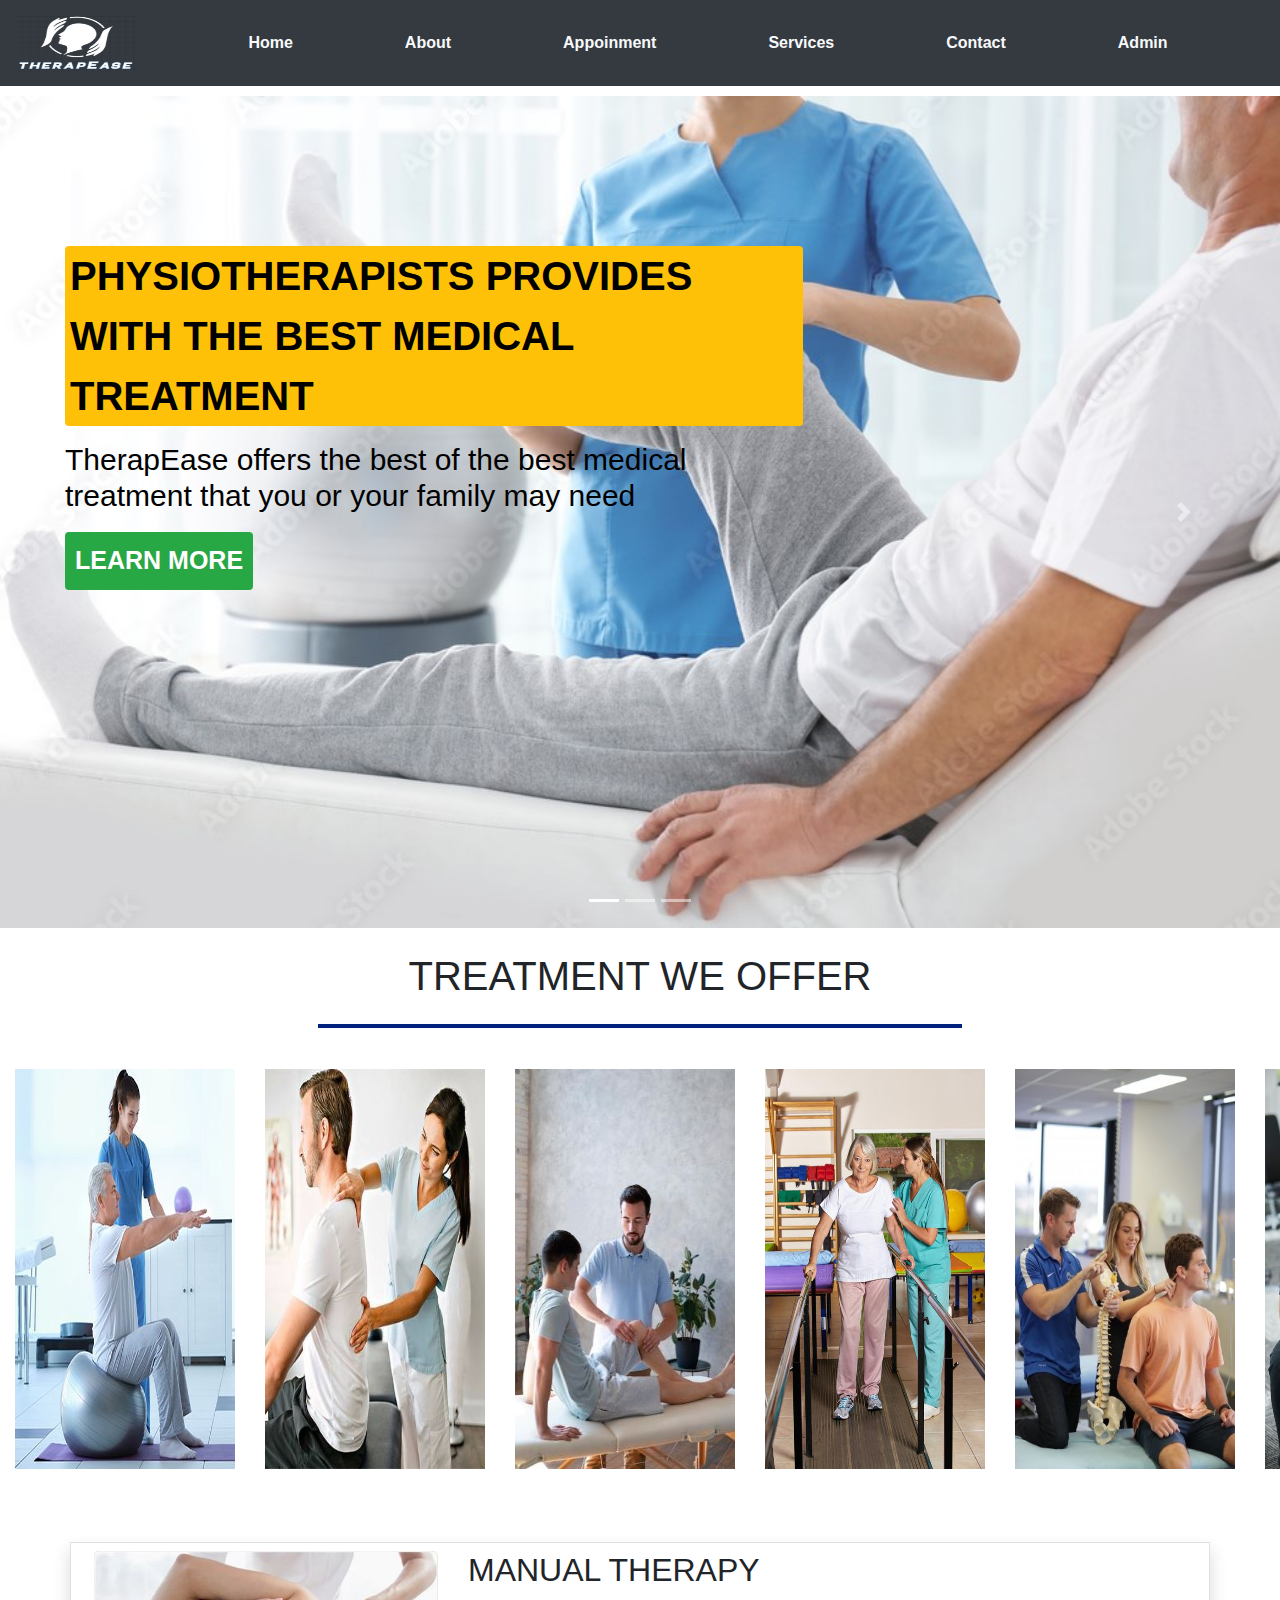
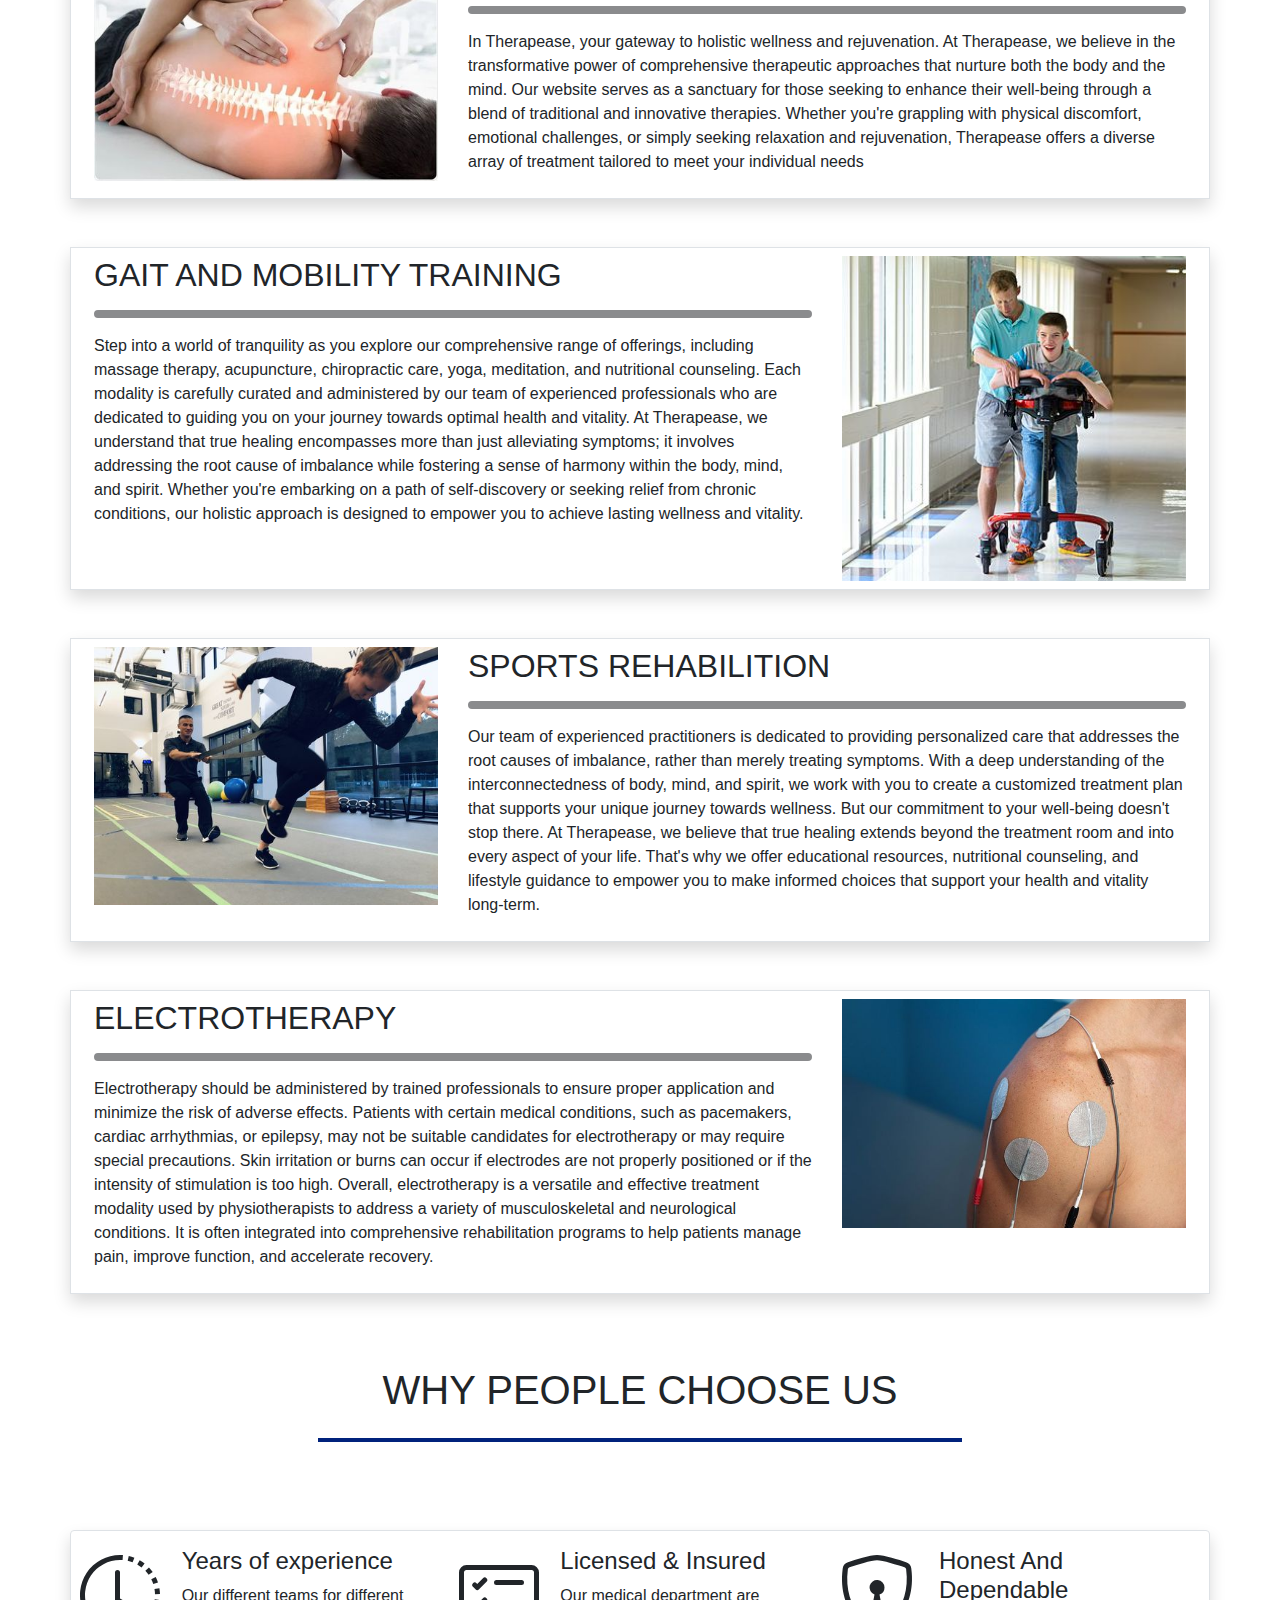
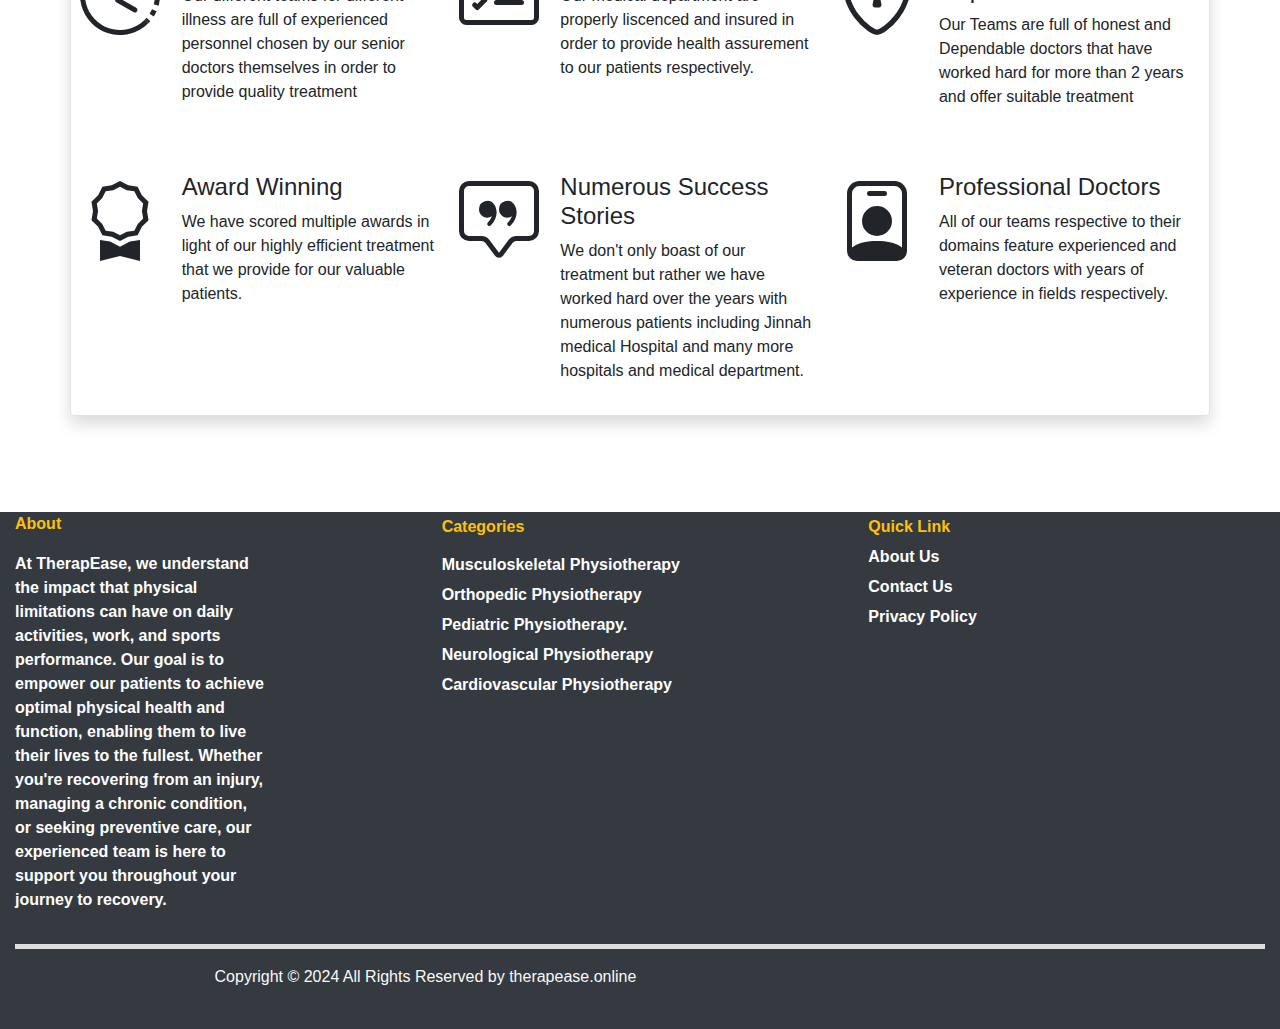
<file: index.html>
<!DOCTYPE html>
<html lang="en">
<head>
    <meta charset="UTF-8">
    <meta name="viewport" content="width=device-width, initial-scale=1.0">
    <title>Home</title>
    <link rel="stylesheet" href="https://stackpath.bootstrapcdn.com/bootstrap/4.5.2/css/bootstrap.min.css">
    <link rel="stylesheet" href="https://cdnjs.cloudflare.com/ajax/libs/font-awesome/6.5.1/css/all.min.css" integrity="sha512-DTOQO9RWCH3ppGqcWaEA1BIZOC6xxalwEsw9c2QQeAIftl+Vegovlnee1c9QX4TctnWMn13TZye+giMm8e2LwA==" crossorigin="anonymous" referrerpolicy="no-referrer" />
    <link rel="stylesheet" href="./styles/home.css">
</head>
<body>
    <!-- Navbar Start -->
    <nav class="navbar navbar-expand-lg navbar-light bg-dark">
        <a class="navbar-brand" href="./index.html"><img height="70px" class="navbar-logo" src="./images/Navbar-logo/TheraEase-logo1.png"></a>
        <button class="navbar-toggler" type="button" data-toggle="collapse" data-target="#navbarNav" aria-controls="navbarNav" aria-expanded="false" aria-label="Toggle navigation">
            <span class="navbar-toggler-icon"></span>
        </button>
        <div class="collapse navbar-collapse" id="navbarNav">
            <ul class="navbar-nav ">
                <li class="nav-item mx-5 active">
            <a class="nav-link text-light" href="./index.html">Home <span class="sr-only">(current)</span></a>
        </li>
        <li class="nav-item mx-5">
            <a class="nav-link text-light" href="./pages/about.html">About</a>
        </li>
        <li class="nav-item mx-5">
            <a class="nav-link text-light" href="./pages/request.html">Appoinment </a>
        </li>
        <li class="nav-item mx-5">
            <a class="nav-link text-light" href="./pages/services.html">Services</a>
        </li>
        <li class="nav-item mx-5">
            <a class="nav-link text-light" href="./pages/contact.html">Contact</a>
        </li>
        <li class="nav-item mx-5">
            <a class="nav-link text-light" href="./pages/admin.html">Admin</a>
        </li>
    </ul>
    </div>
    </nav>
    <!-- Navbar End -->  
    <br><br>
    <br><br>

    <!-- Carousel Start -->
    <div id="carouselExampleCaptions" class="carousel slide" data-ride="carousel">
        <ol class="carousel-indicators">
            <li data-target="#carouselExampleCaptions" data-slide-to="0" class="active"></li>
            <li data-target="#carouselExampleCaptions" data-slide-to="1"></li>
            <li data-target="#carouselExampleCaptions" data-slide-to="2"></li>
        </ol>
        <div class="carousel-inner">
            <div class="carousel-item active">
                <img src="./images/pages-images/home1.jpg" class="d-block w-100" alt="...">
                <div class="carousel-caption d-none d-md-block row">
                    <p class="bg-warning">PHYSIOTHERAPISTS PROVIDES WITH THE BEST MEDICAL TREATMENT </p>
                    <h5 class="text1">TherapEase offers the best of the best medical treatment that you or your family may need</h5>
                    <a href="./pages/services.html"><button class="bg-success">LEARN MORE</button></a>
                </div>
            </div>
            <div class="carousel-item">
                <img src="./images/pages-images/home2.jpg" class="d-block w-100" alt="...">
                <div class="carousel-caption d-none d-md-block row w-50">
                    <p class="bg-warning">EXPERIENCED DOCTORS</p>
                    <h5 class="text1">Highly Experienced and  Qualified doctors</h5>
                    <a href="./pages/services.html"><button class="bg-success">LEARN MORE</button></a>
                </div>
            </div>
            <div class="carousel-item">
                <img src="./images/pages-images/home3.jpg" class="d-block w-100" alt="...">
                <div class="carousel-caption d-none d-md-block  row w-50">
                    <p class="bg-warning">QUALITY MEDICALS EQUIPMENT USED</p>
                    <h5 class="text1">Medicience from renowned companies are bought and used in your cure.</h5>
                    <a href="./pages/services.html"><button class="bg-success">LEARN MORE</button></a>
                </div>
            </div>
        </div>
        <a class="carousel-control-prev" href="#carouselExampleCaptions" role="button" data-slide="prev">
            <span class="carousel-control-prev-icon" aria-hidden="true"></span>
            <span class="sr-only">Previous</span>
    </a>
        <a class="carousel-control-next" href="#carouselExampleCaptions" role="button" data-slide="next">
            <span class="carousel-control-next-icon" aria-hidden="true"></span>
            <span class="sr-only">Next</span>
    </a>
    </div>
  
    <br>
    <!-- Carousel End -->
    <!-- services start  -->
    <h1 class="text-center nav-style fw-bolder">TREATMENT WE OFFER</h1>
    <div class="d-flex justify-content-center">
      <hr style="border: 2px solid #00227c" width="50%" />
    </div>
    <div class="main">
      <div class="Cardslider">
        <div class="Cardslide-track">
          <div class="Cardslide">
            <img width="350px" height="400px"  src="./images/home-slider-images/1.jpg" alt="" />
          </div>
          <div class="Cardslide">
            <img width="350px" height="400px"  src="./images/home-slider-images/2.jpg" alt="" />
          </div>
          <div class="Cardslide">
            <img width="350px" height="400px"  src="./images/home-slider-images/3.jpg" alt="" />
          </div>
          <div class="Cardslide">
            <img width="350px" height="400px"  src="./images/home-slider-images/4.jpg" alt="" />
          </div>
          <div class="Cardslide">
            <img width="350px" height="400px"  src="./images/home-slider-images/5.jpg" alt="" />
          </div>
          <div class="Cardslide">
            <img width="350px" height="400px"  src="./images/home-slider-images/6.jpg" alt="" />
          </div>
          <div class="Cardslide">
            <img width="350px" height="400px"  src="./images/home-slider-images/7.jpg" alt="" />
          </div>
          <div class="Cardslide">
            <img width="350px" height="400px"  src="./images/home-slider-images/8.jpg" alt="" />
          </div>
          <div class="Cardslide">
            <img width="350px" height="400px" src="./images/home-slider-images/1.jpg" alt="" />
          </div>
          <div class="Cardslide">
            <img width="350px" height="400px"  src="./images/home-slider-images/2.jpg" alt="" />
          </div>
          <div class="Cardslide">
            <img width="350px" height="400px"  src="./images/home-slider-images/3.jpg" alt="" />
          </div>
          <div class="Cardslide">
            <img width="350px" height="400px"  src="./images/home-slider-images/4.jpg" alt="" />
          </div>
          <div class="Cardslide">
            <img width="350px" height="400px"  src="./images/home-slider-images/5.jpg" alt="" />
          </div>
          <div class="Cardslide">
            <img width="350px" height="400px"  src="./images/home-slider-images/6.jpg" alt="" />
          </div>
          <div class="Cardslide">
            <img width="350px" height="400px"  src="./images/home-slider-images/7.jpg" alt="" />
          </div>
          <div class="Cardslide">
            <img  width="350px" height="400px" src="./images/home-slider-images/8.jpg" alt="" />
          </div>
        </div>
      </div>
    </div>
    <!-- services end  -->
    <br><br>
     <!-- services 2 start  -->
     <div class="container">
        <div class="row border p-2 shadow">
          <div class="col-md-4">
            <div>
              <img
                class="imgs"
                width="100%"
                src="./images/pages-images/manual-therapy.jpg"
                alt=""
              />
            </div>
          </div>
          <div class="col-md-8">
            <h2 class="WPCUHeading">MANUAL THERAPY</h2>
            <div>
              <hr style="border: 4px solid #8a8b8d; border-radius: 20px" />
            </div>
            <p>
                In Therapease, your gateway to holistic wellness and rejuvenation. At Therapease, we believe in the transformative power of comprehensive therapeutic approaches that nurture both the body and the mind.
                Our website serves as a sanctuary for those seeking to enhance their well-being through a blend of traditional and innovative therapies. Whether you're grappling with physical discomfort, emotional challenges, or simply seeking relaxation and rejuvenation, Therapease offers a diverse array of treatment tailored to meet your individual needs
            </p>
          </div>
        </div>
        <br /><br />
        <div class="row border p-2 shadow">
          <div class="col-md-8">
            <h2 class="WPCUHeading">GAIT AND MOBILITY TRAINING</h2>
            <div>
              <hr style="border: 4px solid #8a8b8d; border-radius: 20px" />
            </div>
            <p>
                Step into a world of tranquility as you explore our comprehensive range of offerings, including massage therapy, acupuncture, chiropractic care, yoga, meditation, and nutritional counseling. Each modality is carefully curated and administered by our team of experienced professionals who are dedicated to guiding you on your journey towards optimal health and vitality.
                At Therapease, we understand that true healing encompasses more than just alleviating symptoms; it involves addressing the root cause of imbalance while fostering a sense of harmony within the body, mind, and spirit. Whether you're embarking on a path of self-discovery or seeking relief from chronic conditions, our holistic approach is designed to empower you to achieve lasting wellness and vitality.
            </p>
          </div>
          <div class="col-md-4">
            <div>
              <img
                width="100%"
                class="imgs"
                src="./images/pages-images/gait.jpg"
                alt=""
              />
            </div>
          </div>
        </div>
        <br /><br />
        <div class="row border p-2 shadow">
          <div class="col-md-4">
            <div>
              <img
                width="100%"
                class="imgs"
                src="./images/pages-images/sports.jpg"
                alt=""
              />
            </div>
          </div>
          <div class="col-md-8">
            <h2 class="WPCUHeading">SPORTS REHABILITION</h2>
            <div>
              <hr style="border: 4px solid #8a8b8d; border-radius: 20px" />
            </div>
            <p>
                Our team of experienced practitioners is dedicated to providing personalized care that addresses the root causes of imbalance, rather than merely treating symptoms. With a deep understanding of the interconnectedness of body, mind, and spirit, we work with you to create a customized treatment plan that supports your unique journey towards wellness.
                But our commitment to your well-being doesn't stop there. At Therapease, we believe that true healing extends beyond the treatment room and into every aspect of your life. That's why we offer educational resources, nutritional counseling, and lifestyle guidance to empower you to make informed choices that support your health and vitality long-term.
            </p>
          </div>
        </div>
        <br /><br />
        <div class="row border p-2 shadow">
          <div class="col-md-8">
            <h2 class="WPCUHeading">ELECTROTHERAPY</h2>
            <div>
              <hr style="border: 4px solid #8a8b8d; border-radius: 20px" />
            </div>
            <p>
              Electrotherapy should be administered by trained professionals to ensure proper application and minimize the risk of adverse effects.
              Patients with certain medical conditions, such as pacemakers, cardiac arrhythmias, or epilepsy, may not be suitable candidates for electrotherapy or may require special precautions.
              Skin irritation or burns can occur if electrodes are not properly positioned or if the intensity of stimulation is too high.
              Overall, electrotherapy is a versatile and effective treatment modality used by physiotherapists to address a variety of musculoskeletal and neurological conditions. It is often integrated into comprehensive rehabilitation programs to help patients manage pain, improve function, and accelerate recovery.
            </p>
          </div>
          <div class="col-md-4">
            <div>
              <img
                width="100%"
                class="imgs"
                src="./images/pages-images/electro.jpg"
                alt=""
              />
            </div>
          </div>
        </div>
        <br /><br /><br />
      </div>
  
      <!-- services 2 end  -->

       <!-- why people choose us start -->
    <h1 class="text-center nav-style fw-bolder">WHY PEOPLE CHOOSE US</h1>
    <div class="d-flex justify-content-center">
      <hr style="border: 2px solid #00227c" width="50%" />
    </div>

    <br /><br /><br />

    <div class="container border p-3 shadow">
      <div class="row">
        <div class="col-md-4">
          <div class="row">
            <div class="col-md-3 p-2">
              <svg
                xmlns="http://www.w3.org/2000/svg"
                width="80"
                height="80"
                fill="currentColor"
                class="bi bi-clock-history"
                viewBox="0 0 16 16"
              >
                <path
                  d="M8.515 1.019A7 7 0 0 0 8 1V0a8 8 0 0 1 .589.022l-.074.997zm2.004.45a7.003 7.003 0 0 0-.985-.299l.219-.976c.383.086.76.2 1.126.342l-.36.933zm1.37.71a7.01 7.01 0 0 0-.439-.27l.493-.87a8.025 8.025 0 0 1 .979.654l-.615.789a6.996 6.996 0 0 0-.418-.302zm1.834 1.79a6.99 6.99 0 0 0-.653-.796l.724-.69c.27.285.52.59.747.91l-.818.576zm.744 1.352a7.08 7.08 0 0 0-.214-.468l.893-.45a7.976 7.976 0 0 1 .45 1.088l-.95.313a7.023 7.023 0 0 0-.179-.483zm.53 2.507a6.991 6.991 0 0 0-.1-1.025l.985-.17c.067.386.106.778.116 1.17l-1 .025zm-.131 1.538c.033-.17.06-.339.081-.51l.993.123a7.957 7.957 0 0 1-.23 1.155l-.964-.267c.046-.165.086-.332.12-.501zm-.952 2.379c.184-.29.346-.594.486-.908l.914.405c-.16.36-.345.706-.555 1.038l-.845-.535zm-.964 1.205c.122-.122.239-.248.35-.378l.758.653a8.073 8.073 0 0 1-.401.432l-.707-.707z"
                />
                <path
                  d="M8 1a7 7 0 1 0 4.95 11.95l.707.707A8.001 8.001 0 1 1 8 0v1z"
                />
                <path
                  d="M7.5 3a.5.5 0 0 1 .5.5v5.21l3.248 1.856a.5.5 0 0 1-.496.868l-3.5-2A.5.5 0 0 1 7 9V3.5a.5.5 0 0 1 .5-.5z"
                />
              </svg>
            </div>
            <div class="col-md-9">
              <div>
                <h4 class="WPCUHeading">Years of experience</h4>
                <p>
                  Our different teams for different illness are full of
                  experienced personnel chosen by our senior doctors themselves in
                  order to provide quality treatment
                </p>
              </div>
              <div></div>
            </div>
          </div>
        </div>
        <div class="col-md-4">
          <div class="row">
            <div class="col-md-3 p-2">
              <svg
                xmlns="http://www.w3.org/2000/svg"
                width="80"
                height="80"
                fill="currentColor"
                class="bi bi-card-checklist"
                viewBox="0 0 16 16"
              >
                <path
                  d="M14.5 3a.5.5 0 0 1 .5.5v9a.5.5 0 0 1-.5.5h-13a.5.5 0 0 1-.5-.5v-9a.5.5 0 0 1 .5-.5h13zm-13-1A1.5 1.5 0 0 0 0 3.5v9A1.5 1.5 0 0 0 1.5 14h13a1.5 1.5 0 0 0 1.5-1.5v-9A1.5 1.5 0 0 0 14.5 2h-13z"
                />
                <path
                  d="M7 5.5a.5.5 0 0 1 .5-.5h5a.5.5 0 0 1 0 1h-5a.5.5 0 0 1-.5-.5zm-1.496-.854a.5.5 0 0 1 0 .708l-1.5 1.5a.5.5 0 0 1-.708 0l-.5-.5a.5.5 0 1 1 .708-.708l.146.147 1.146-1.147a.5.5 0 0 1 .708 0zM7 9.5a.5.5 0 0 1 .5-.5h5a.5.5 0 0 1 0 1h-5a.5.5 0 0 1-.5-.5zm-1.496-.854a.5.5 0 0 1 0 .708l-1.5 1.5a.5.5 0 0 1-.708 0l-.5-.5a.5.5 0 0 1 .708-.708l.146.147 1.146-1.147a.5.5 0 0 1 .708 0z"
                />
              </svg>
            </div>
            <div class="col-md-9">
              <div>
                <h4 class="WPCUHeading">Licensed & Insured</h4>
                <p>
                  Our medical department are properly liscenced and insured in
                  order to provide health assurement to our patients 
                   respectively.
                </p>
              </div>
              <div></div>
            </div>
          </div>
        </div>
        <div class="col-md-4">
          <div class="row">
            <div class="col-md-3 p-2">
              <svg
                xmlns="http://www.w3.org/2000/svg"
                width="80"
                height="80"
                fill="currentColor"
                class="bi bi-shield-lock"
                viewBox="0 0 16 16"
              >
                <path
                  d="M5.338 1.59a61.44 61.44 0 0 0-2.837.856.481.481 0 0 0-.328.39c-.554 4.157.726 7.19 2.253 9.188a10.725 10.725 0 0 0 2.287 2.233c.346.244.652.42.893.533.12.057.218.095.293.118a.55.55 0 0 0 .101.025.615.615 0 0 0 .1-.025c.076-.023.174-.061.294-.118.24-.113.547-.29.893-.533a10.726 10.726 0 0 0 2.287-2.233c1.527-1.997 2.807-5.031 2.253-9.188a.48.48 0 0 0-.328-.39c-.651-.213-1.75-.56-2.837-.855C9.552 1.29 8.531 1.067 8 1.067c-.53 0-1.552.223-2.662.524zM5.072.56C6.157.265 7.31 0 8 0s1.843.265 2.928.56c1.11.3 2.229.655 2.887.87a1.54 1.54 0 0 1 1.044 1.262c.596 4.477-.787 7.795-2.465 9.99a11.775 11.775 0 0 1-2.517 2.453 7.159 7.159 0 0 1-1.048.625c-.28.132-.581.24-.829.24s-.548-.108-.829-.24a7.158 7.158 0 0 1-1.048-.625 11.777 11.777 0 0 1-2.517-2.453C1.928 10.487.545 7.169 1.141 2.692A1.54 1.54 0 0 1 2.185 1.43 62.456 62.456 0 0 1 5.072.56z"
                />
                <path
                  d="M9.5 6.5a1.5 1.5 0 0 1-1 1.415l.385 1.99a.5.5 0 0 1-.491.595h-.788a.5.5 0 0 1-.49-.595l.384-1.99a1.5 1.5 0 1 1 2-1.415z"
                />
              </svg>
            </div>
            <div class="col-md-9">
              <div>
                <h4 class="WPCUHeading">Honest And Dependable</h4>
                <p>
                  Our Teams are full of honest and Dependable doctors that have
                  worked hard for more than 2 years and offer suitable treatment
                </p>
              </div>
              <div></div>
            </div>
          </div>
        </div>
      </div>
      <br /><br />
      <div class="row">
        <div class="col-md-4">
          <div class="row">
            <div class="col-md-3 p-2">
              <svg
                xmlns="http://www.w3.org/2000/svg"
                width="80"
                height="80"
                fill="currentColor"
                class="bi bi-award"
                viewBox="0 0 16 16"
              >
                <path
                  d="M9.669.864 8 0 6.331.864l-1.858.282-.842 1.68-1.337 1.32L2.6 6l-.306 1.854 1.337 1.32.842 1.68 1.858.282L8 12l1.669-.864 1.858-.282.842-1.68 1.337-1.32L13.4 6l.306-1.854-1.337-1.32-.842-1.68L9.669.864zm1.196 1.193.684 1.365 1.086 1.072L12.387 6l.248 1.506-1.086 1.072-.684 1.365-1.51.229L8 10.874l-1.355-.702-1.51-.229-.684-1.365-1.086-1.072L3.614 6l-.25-1.506 1.087-1.072.684-1.365 1.51-.229L8 1.126l1.356.702 1.509.229z"
                />
                <path
                  d="M4 11.794V16l4-1 4 1v-4.206l-2.018.306L8 13.126 6.018 12.1 4 11.794z"
                />
              </svg>
            </div>
            <div class="col-md-9">
              <div>
                <h4 class="WPCUHeading">Award Winning</h4>
                <p>
                  We have scored multiple awards in light of our highly
                  efficient treatment that we provide for our valuable patients.
                </p>
              </div>
              <div></div>
            </div>
          </div>
        </div>
        <div class="col-md-4">
          <div class="row">
            <div class="col-md-3 p-2">
              <svg
                xmlns="http://www.w3.org/2000/svg"
                width="80"
                height="80"
                fill="currentColor"
                class="bi bi-chat-square-quote"
                viewBox="0 0 16 16"
              >
                <path
                  d="M14 1a1 1 0 0 1 1 1v8a1 1 0 0 1-1 1h-2.5a2 2 0 0 0-1.6.8L8 14.333 6.1 11.8a2 2 0 0 0-1.6-.8H2a1 1 0 0 1-1-1V2a1 1 0 0 1 1-1h12zM2 0a2 2 0 0 0-2 2v8a2 2 0 0 0 2 2h2.5a1 1 0 0 1 .8.4l1.9 2.533a1 1 0 0 0 1.6 0l1.9-2.533a1 1 0 0 1 .8-.4H14a2 2 0 0 0 2-2V2a2 2 0 0 0-2-2H2z"
                />
                <path
                  d="M7.066 4.76A1.665 1.665 0 0 0 4 5.668a1.667 1.667 0 0 0 2.561 1.406c-.131.389-.375.804-.777 1.22a.417.417 0 1 0 .6.58c1.486-1.54 1.293-3.214.682-4.112zm4 0A1.665 1.665 0 0 0 8 5.668a1.667 1.667 0 0 0 2.561 1.406c-.131.389-.375.804-.777 1.22a.417.417 0 1 0 .6.58c1.486-1.54 1.293-3.214.682-4.112z"
                />
              </svg>
            </div>
            <div class="col-md-9">
              <div>
                <h4 class="WPCUHeading">Numerous Success Stories</h4>
                <p>
                  We don't only boast of our treatment but rather we have worked
                  hard over the years with numerous patients including Jinnah medical
                   Hospital and many more hospitals and medical department.

                </p>
              </div>
              <div></div>
            </div>
          </div>
        </div>
        <div class="col-md-4">
          <div class="row">
            <div class="col-md-3 p-2">
              <svg
                xmlns="http://www.w3.org/2000/svg"
                width="80"
                height="80"
                fill="currentColor"
                class="bi bi-person-badge"
                viewBox="0 0 16 16"
              >
                <path
                  d="M6.5 2a.5.5 0 0 0 0 1h3a.5.5 0 0 0 0-1h-3zM11 8a3 3 0 1 1-6 0 3 3 0 0 1 6 0z"
                />
                <path
                  d="M4.5 0A2.5 2.5 0 0 0 2 2.5V14a2 2 0 0 0 2 2h8a2 2 0 0 0 2-2V2.5A2.5 2.5 0 0 0 11.5 0h-7zM3 2.5A1.5 1.5 0 0 1 4.5 1h7A1.5 1.5 0 0 1 13 2.5v10.795a4.2 4.2 0 0 0-.776-.492C11.392 12.387 10.063 12 8 12s-3.392.387-4.224.803a4.2 4.2 0 0 0-.776.492V2.5z"
                />
              </svg>
            </div>
            <div class="col-md-9">
              <div>
                <h4 class="WPCUHeading">Professional Doctors</h4>
                <p>
                  All of our teams respective to their domains feature
                  experienced and veteran doctors with years of experience in
                  fields respectively.
                </p>
              </div>
              <div></div>
            </div>
          </div>
        </div>
      </div>
    </div>

    <br /><br />
    <!-- why people choose us end -->


    

    <!-- Back to Top Button Start -->
    <button type="button" class="btn bg-secondary btn-floating btn-lg rounded py-2 border-0" id="btn-back-to-top">
        <svg xmlns="http://www.w3.org/2000/svg" class="icon icon-tabler icon-tabler-chevron-up" width="40" height="40" viewBox="0 0 24 24" stroke-width="2" stroke="#ffffff" fill="none" stroke-linecap="round" stroke-linejoin="round">
            <path stroke="none" d="M0 0h24v24H0z" fill="none"/>
            <polyline points="6 15 12 9 18 15"/>
        </svg>
    </button>
    <!-- Back to Top Button End -->

      <!-- Footer Start -->
      <footer class="container-fluid bg-dark mt-5 ">
        <div class="row">
            <ul class="col-md-4 col-sm-6">
                <li class="text-warning">About</li>
                <li class="mt-3" style="width: 250px; text-decoration: none;">At TherapEase, we understand the impact that physical limitations can have on daily activities, work, and sports performance. Our goal is to empower our patients to achieve optimal physical health and function, enabling them to live their lives to the fullest. Whether you're recovering from an injury, managing a chronic condition, or seeking preventive care, our experienced team is here to support you throughout your journey to recovery.</li>
            </ul>
            <ul class="col-md-4 col-sm-6" style="line-height: 30px;">
                <li class="text-warning">Categories</li>
                <li class="mt-2">Musculoskeletal Physiotherapy</li>
                <li>Orthopedic Physiotherapy</li>
                <li>Pediatric Physiotherapy. </li>
                <li>Neurological Physiotherapy</li>
                <li>Cardiovascular Physiotherapy</li>
            </ul>
            <ul class="col-md-4 col-sm-6 link-css" style="line-height: 30px;">
                <li class="text-warning">Quick Link</li>
                <a class="text-light" href="./pages/about.html"><li>About Us</li></a>
                <a class="text-light" href="./pages/contact.html"><li>Contact Us</li></a>
                <a class="text-light" href="./pages/privacyPolicy.html"><li>Privacy Policy</li></a>
            </ul>
        </div>
        <hr class="d-flex justify-content-center bg-light">
        <div class="row footer-below">
          <div>
            <p class="text-light">Copyright © 2024 All Rights Reserved by therapease.online</p>
          </div>
          <div>
        <a target="_blank" href="https://www.facebook.com/numra.qadir?mibextid=ZbWKwL"><i class="fa-brands fa-facebook text-light"></i></a>
        <a target="_blank" href="https://www.instagram.com/numra_qadir?igsh=MTc4MWtrYzJoOWloaw=="><i class="fa-brands fa-instagram text-light"></i></a>
          </div>
        </div>
        <br>
    </footer>
<!-- Footer End -->

    <script src="https://code.jquery.com/jquery-3.5.1.slim.min.js"></script>
    <script src="https://cdn.jsdelivr.net/npm/@popperjs/core@2.0.7/dist/umd/popper.min.js"></script>
    <script src="https://stackpath.bootstrapcdn.com/bootstrap/4.5.2/js/bootstrap.min.js"></script>   
    <script>
        var mybutton = document.getElementById("btn-back-to-top");

        window.onscroll = function () {
            scrollFunction();
        };

        function scrollFunction() {
            if (document.body.scrollTop > 20 || document.documentElement.scrollTop > 20) {
                mybutton.style.display = "block";
            } else {
                mybutton.style.display = "none";
            }
        }

        mybutton.addEventListener("click", backToTop);

        function backToTop() {
            document.body.scrollTop = 0;
            document.documentElement.scrollTop = 0;
        }
    </script>
</body>
</html>
</file>
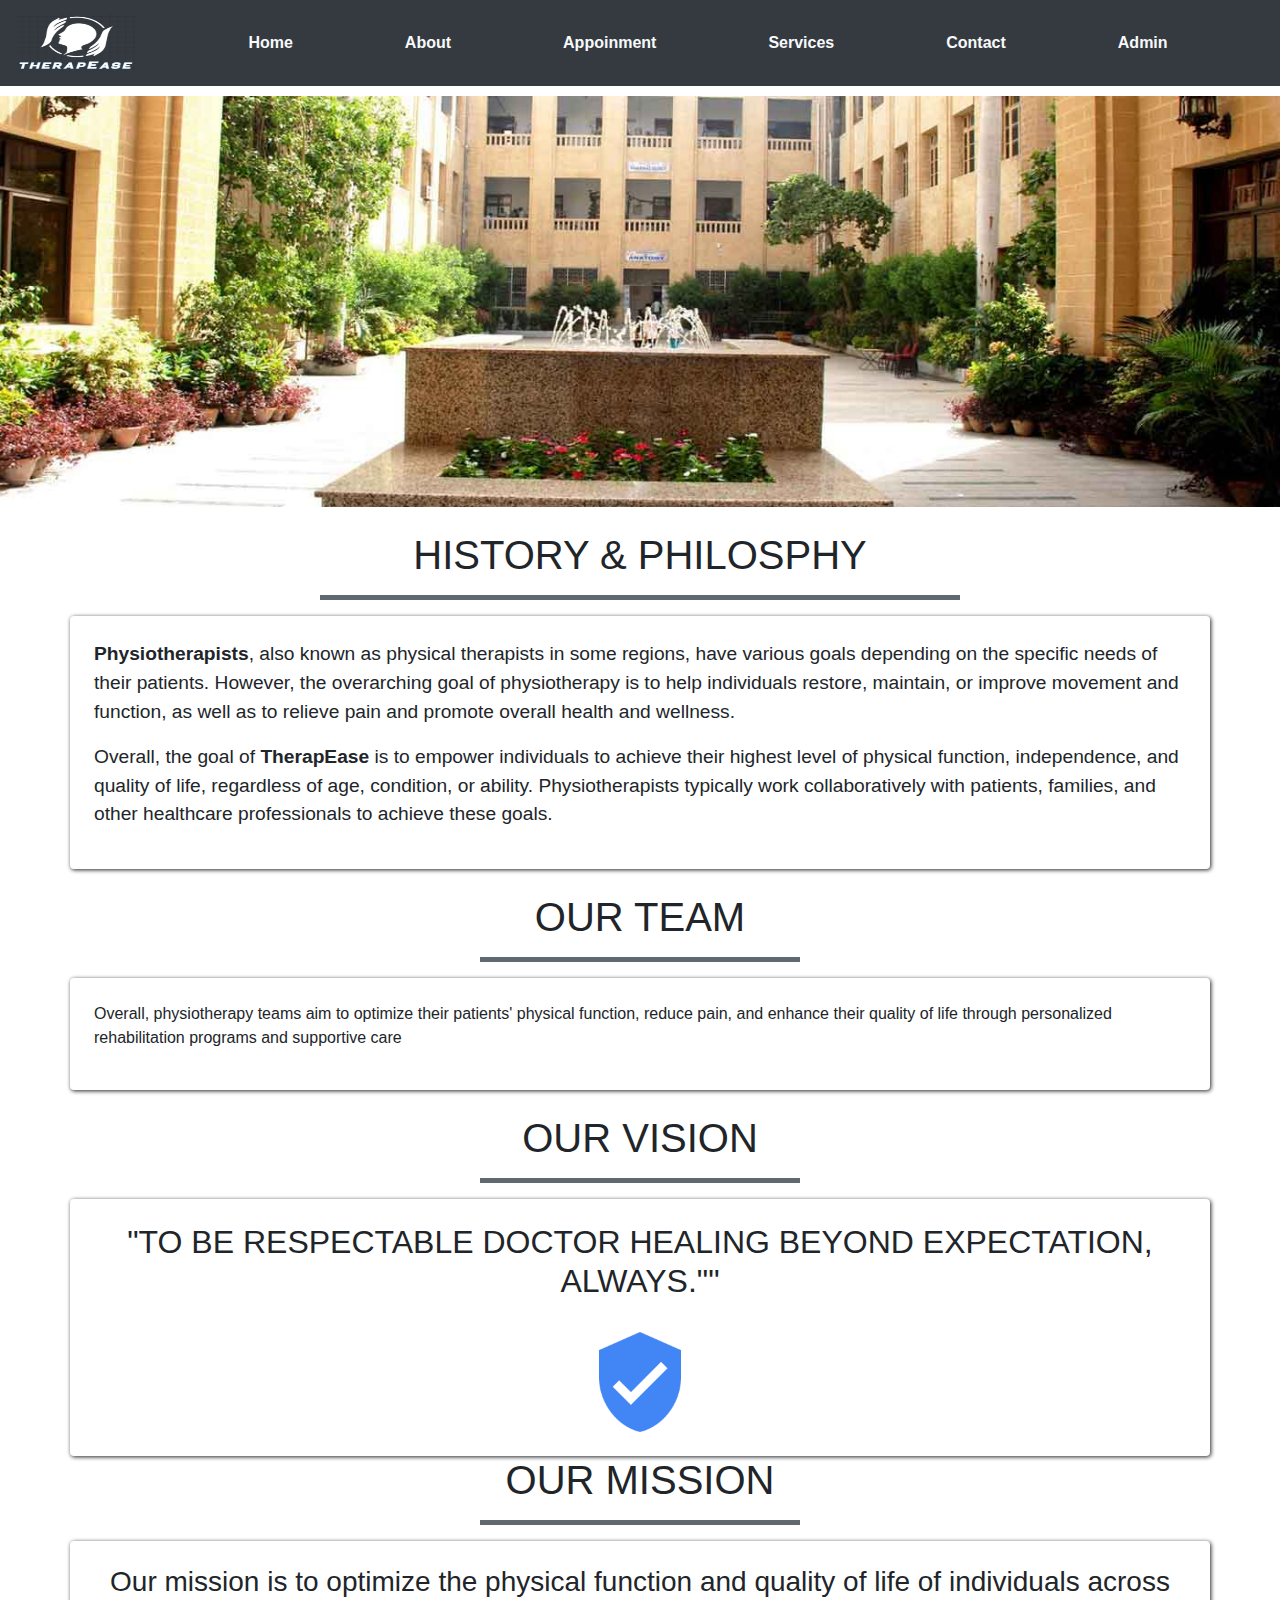
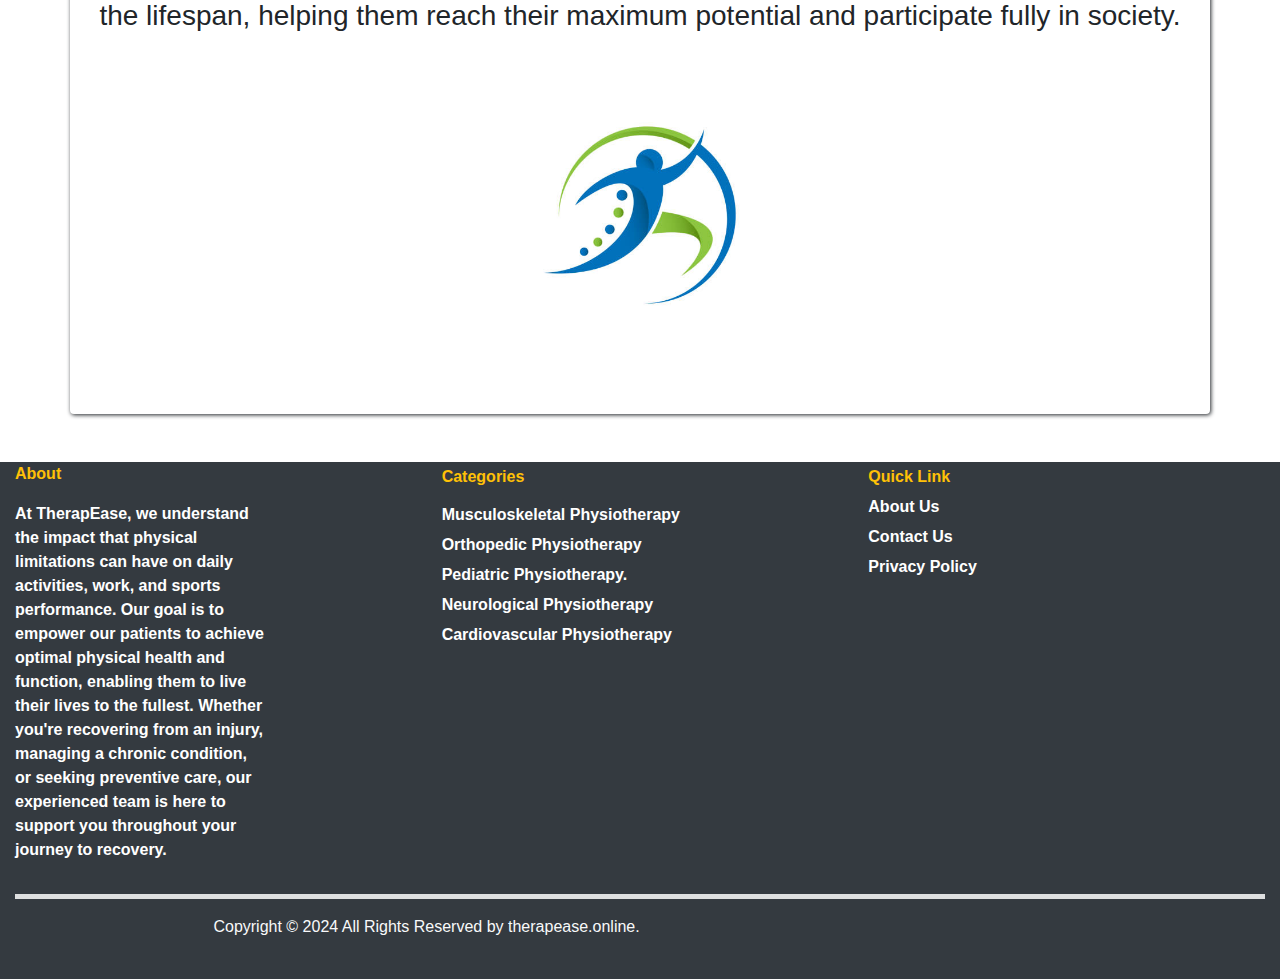
<file: pages/about.html>
<!DOCTYPE html>
<html lang="en">
<head>
    <meta charset="UTF-8">
    <meta name="viewport" content="width=device-width, initial-scale=1.0">
    <title>About</title>
    <link rel="stylesheet" href="https://stackpath.bootstrapcdn.com/bootstrap/4.5.2/css/bootstrap.min.css">
    <link rel="stylesheet" href="../styles/about.css">
    <link rel="stylesheet" href="https://cdnjs.cloudflare.com/ajax/libs/font-awesome/6.5.1/css/all.min.css" integrity="sha512-DTOQO9RWCH3ppGqcWaEA1BIZOC6xxalwEsw9c2QQeAIftl+Vegovlnee1c9QX4TctnWMn13TZye+giMm8e2LwA==" crossorigin="anonymous" referrerpolicy="no-referrer" />


</head>
<body>
<!-- Navbar Start -->
<nav class="navbar navbar-expand-lg navbar-light bg-dark">
    <a class="navbar-brand" href="../index.html"><img height="70px" class="navbar-logo" src="../images/Navbar-logo/TheraEase-logo1.png"></a>
    <button class="navbar-toggler" type="button" data-toggle="collapse" data-target="#navbarNav" aria-controls="navbarNav" aria-expanded="false" aria-label="Toggle navigation">
        <span class="navbar-toggler-icon"></span>
    </button>
    <div class="collapse navbar-collapse" id="navbarNav">
        <ul class="navbar-nav ">
            <li class="nav-item mx-5 active">
        <a class="nav-link text-light" href="../index.html">Home <span class="sr-only">(current)</span></a>
    </li>
    <li class="nav-item mx-5">
        <a class="nav-link text-light" href="./about.html">About</a>
    </li>
    <li class="nav-item mx-5">
        <a class="nav-link text-light" href="./request.html">Appoinment </a>
    </li>
    <li class="nav-item mx-5">
        <a class="nav-link text-light" href="./services.html">Services</a>
    </li>
    <li class="nav-item mx-5">
        <a class="nav-link text-light" href="./contact.html">Contact</a>
    </li>
    <li class="nav-item mx-5">
        <a class="nav-link text-light" href="./admin.html">Admin</a>
    </li>
</ul>
</div>
</nav>
<!-- Navbar End -->   
<br><br>  
<br><br>
    <img class="w-100" src="../images/pages-images/dow.jpg" alt="">
    <br>
    <br>
    <h1 class=" text-center">HISTORY & PHILOSPHY</h1>
    <hr class="text-center w-50 bg-secondary">
    <div class="container box-shadow p-4  ">
        <p class="text-one"><strong>Physiotherapists</strong>, also known as physical therapists in some regions, have various goals depending on the specific needs of their patients. However, the overarching goal of physiotherapy is to help individuals restore, maintain, or improve movement and function, as well as to relieve pain and promote overall health and wellness.</p>
        <p class="text-one">Overall, the goal of <strong>TherapEase</strong> is to empower individuals to achieve their highest level of physical function, independence, and quality of life, regardless of age, condition, or ability. Physiotherapists typically work collaboratively with patients, families, and other healthcare professionals to achieve these goals.</p>
    </div>
    <br>
    <h1 class=" text-center">OUR TEAM</h1>
    <hr class="text-center w-25 bg-secondary">
    <div class="container box-shadow p-4  ">
        <p>Overall, physiotherapy teams aim to optimize their patients' physical function, reduce pain, and enhance their quality of life through personalized rehabilitation programs and supportive care</p>
        </div>
        <br>
    <h1 class="text-center">OUR VISION</h1>   
    <hr class="text-center w-25 bg-secondary">
    <div class="container box-shadow p-4 ">
        <h2 class="text-center"> "TO BE RESPECTABLE DOCTOR HEALING BEYOND EXPECTATION, ALWAYS."" 
        </h2>
        <br>
        <img class="mx-auto d-block" height="100px" src="../images/pages-images/google-verified-logo-A2EAA633D0-seeklogo.com.png" alt="">
    </div>
    <h1 class="text-center">OUR MISSION</h1>
    <hr class="text-center w-25 bg-secondary">
    <div class="container box-shadow p-4 ">
        <h3 class="text-center">
             Our mission is to optimize the physical function and quality of life of individuals across the lifespan, helping them reach their maximum potential and participate fully in society.    
        </h3>
        <img class="mx-auto d-block" height="350px" src="../images/pages-images/istockphoto-1343696941-612x612.jpg" alt="">
    </div>

     <!-- back to stop button start  -->
     <button
     type="button"
     class="btn bg-secondary btn-floating btn-lg rounded py-2 border-0"
     id="btn-back-to-top"
   >
     <svg
       xmlns="http://www.w3.org/2000/svg"
       class="icon icon-tabler icon-tabler-chevron-up"
       width="40"
       height="40"
       viewBox="0 0 24 24"
       stroke-width="2"
       stroke="#ffffff"
       fill="none"
       stroke-linecap="round"
       stroke-linejoin="round"
     >
       <path stroke="none" d="M0 0h24v24H0z" fill="none" />
       <polyline points="6 15 12 9 18 15" />
     </svg>
   </button>
   <!-- back to stop button end  -->


     <!-- Footer Start -->
     <footer class="container-fluid bg-dark mt-5 ">
      <div class="row">
          <ul class="col-md-4 col-sm-6">
              <li class="text-warning">About</li>
              <li class="mt-3" style="width: 250px; text-decoration: none;">At TherapEase, we understand the impact that physical limitations can have on daily activities, work, and sports performance. Our goal is to empower our patients to achieve optimal physical health and function, enabling them to live their lives to the fullest. Whether you're recovering from an injury, managing a chronic condition, or seeking preventive care, our experienced team is here to support you throughout your journey to recovery.</li>
          </ul>
          <ul class="col-md-4 col-sm-6" style="line-height: 30px;">
              <li class="text-warning">Categories</li>
              <li class="mt-2">Musculoskeletal Physiotherapy</li>
              <li>Orthopedic Physiotherapy</li>
              <li>Pediatric Physiotherapy. </li>
              <li>Neurological Physiotherapy</li>
              <li>Cardiovascular Physiotherapy</li>
          </ul>
          <ul class="col-md-4 col-sm-6 link-css" style="line-height: 30px;">
              <li class="text-warning">Quick Link</li>
              <a class="text-light" href="about.html"><li>About Us</li></a>
              <a class="text-light" href="contact.html"><li>Contact Us</li></a>
              <a class="text-light" href="./privacyPolicy.html"><li>Privacy Policy</li></a>
          </ul>
      </div>
      <hr class="d-flex justify-content-center bg-light">
      <div class="row footer-below">
        <div>
          <p class="text-light">Copyright © 2024 All Rights Reserved by therapease.online.</p>
        </div>
        <div>
          <a target="_blank" href="https://www.facebook.com/numra.qadir?mibextid=ZbWKwL"><i class="fa-brands fa-facebook text-light"></i></a>
          <a target="_blank" href="https://www.instagram.com/numra_qadir?igsh=MTc4MWtrYzJoOWloaw=="><i class="fa-brands fa-instagram text-light"></i></a>
        </div>
      </div>
      <br>
  </footer>
<!-- Footer End -->
   
 




















<script src="https://code.jquery.com/jquery-3.5.1.slim.min.js"></script>
<script src="https://cdn.jsdelivr.net/npm/@popperjs/core@2.0.7/dist/umd/popper.min.js"></script>
<script src="https://stackpath.bootstrapcdn.com/bootstrap/4.5.2/js/bootstrap.min.js"></script>   
<script>
     var mybutton = document.getElementById("btn-back-to-top");

window.onscroll = function () {
  scrollFunction();
};

window.scrollFunction = function () {
  if (
    document.body.scrollTop > 20 ||
    document.documentElement.scrollTop > 20
  ) {
    mybutton.style.display = "block";
  } else {
    mybutton.style.display = "none";
  }
};
mybutton.addEventListener("click", backToTop);

function backToTop() {
  document.body.scrollTop = 0;
  document.documentElement.scrollTop = 0;
}

</script> 
</body>
</html>
</file>
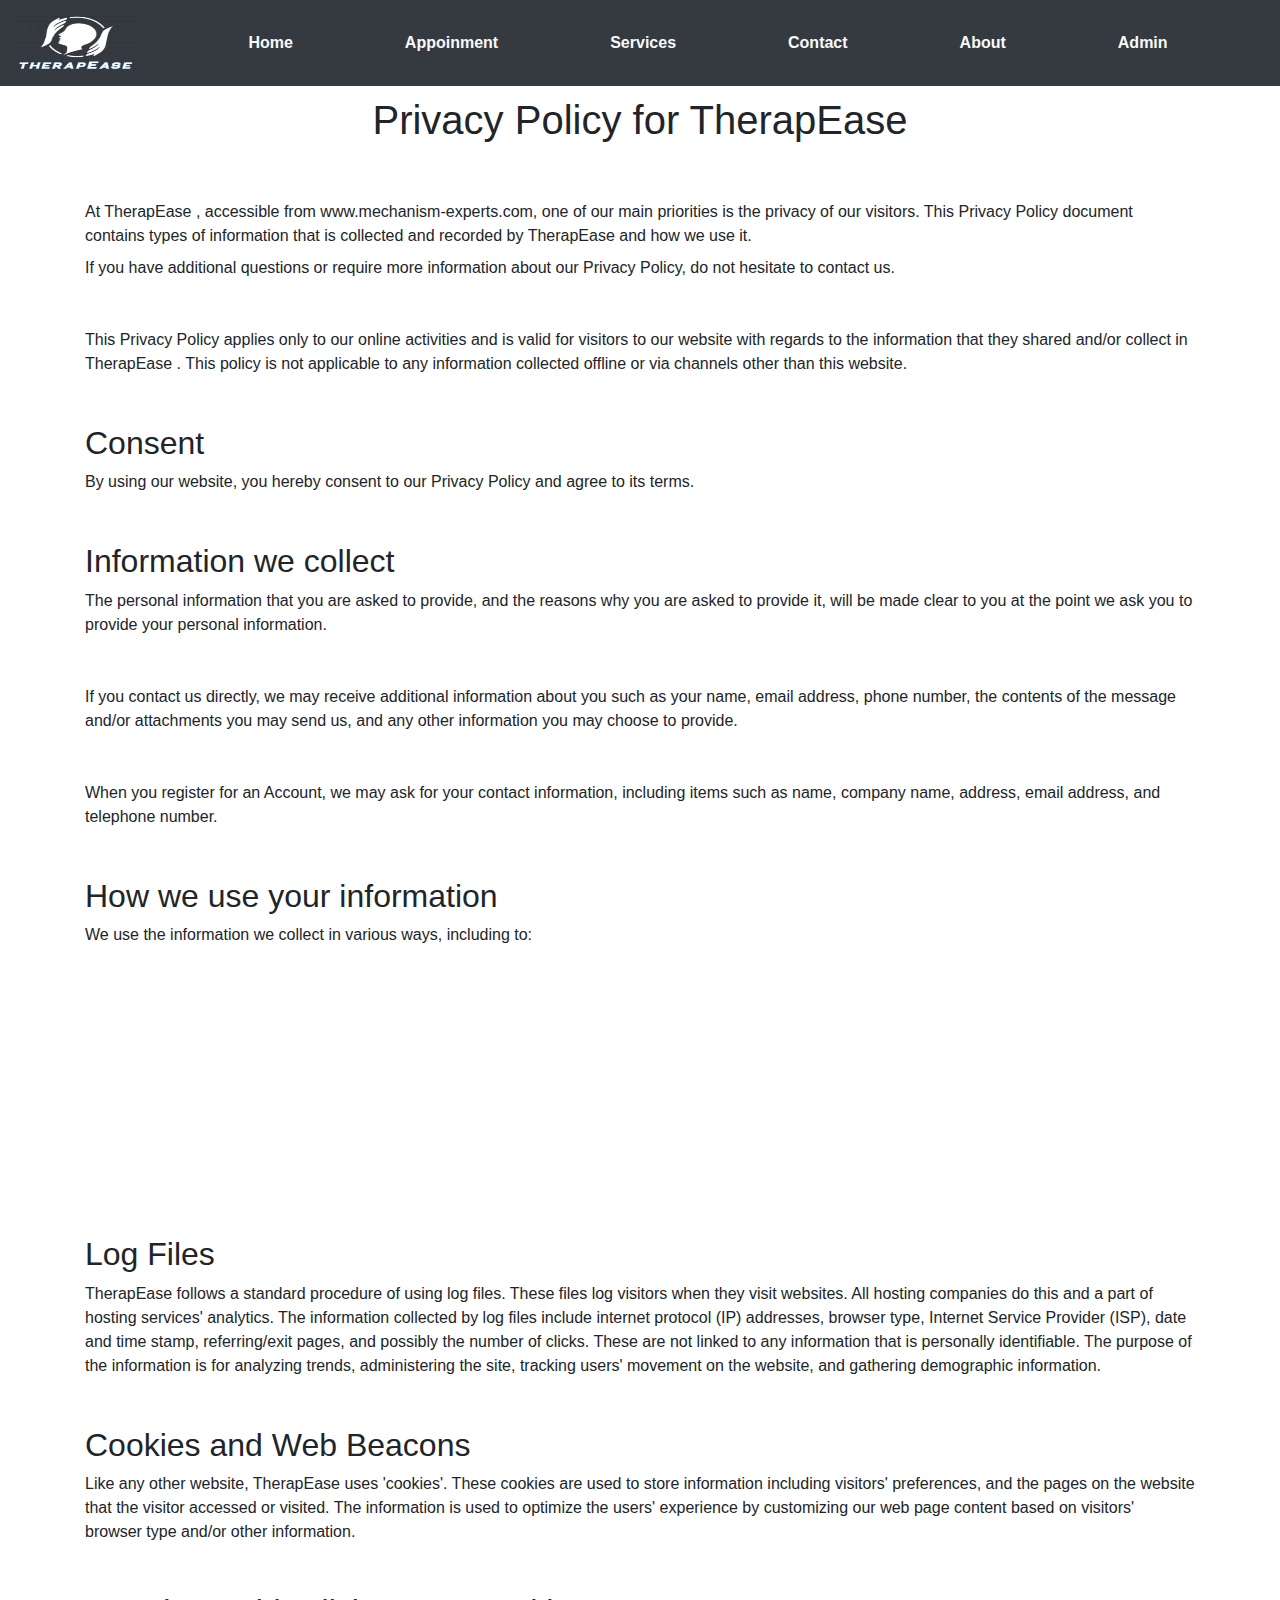
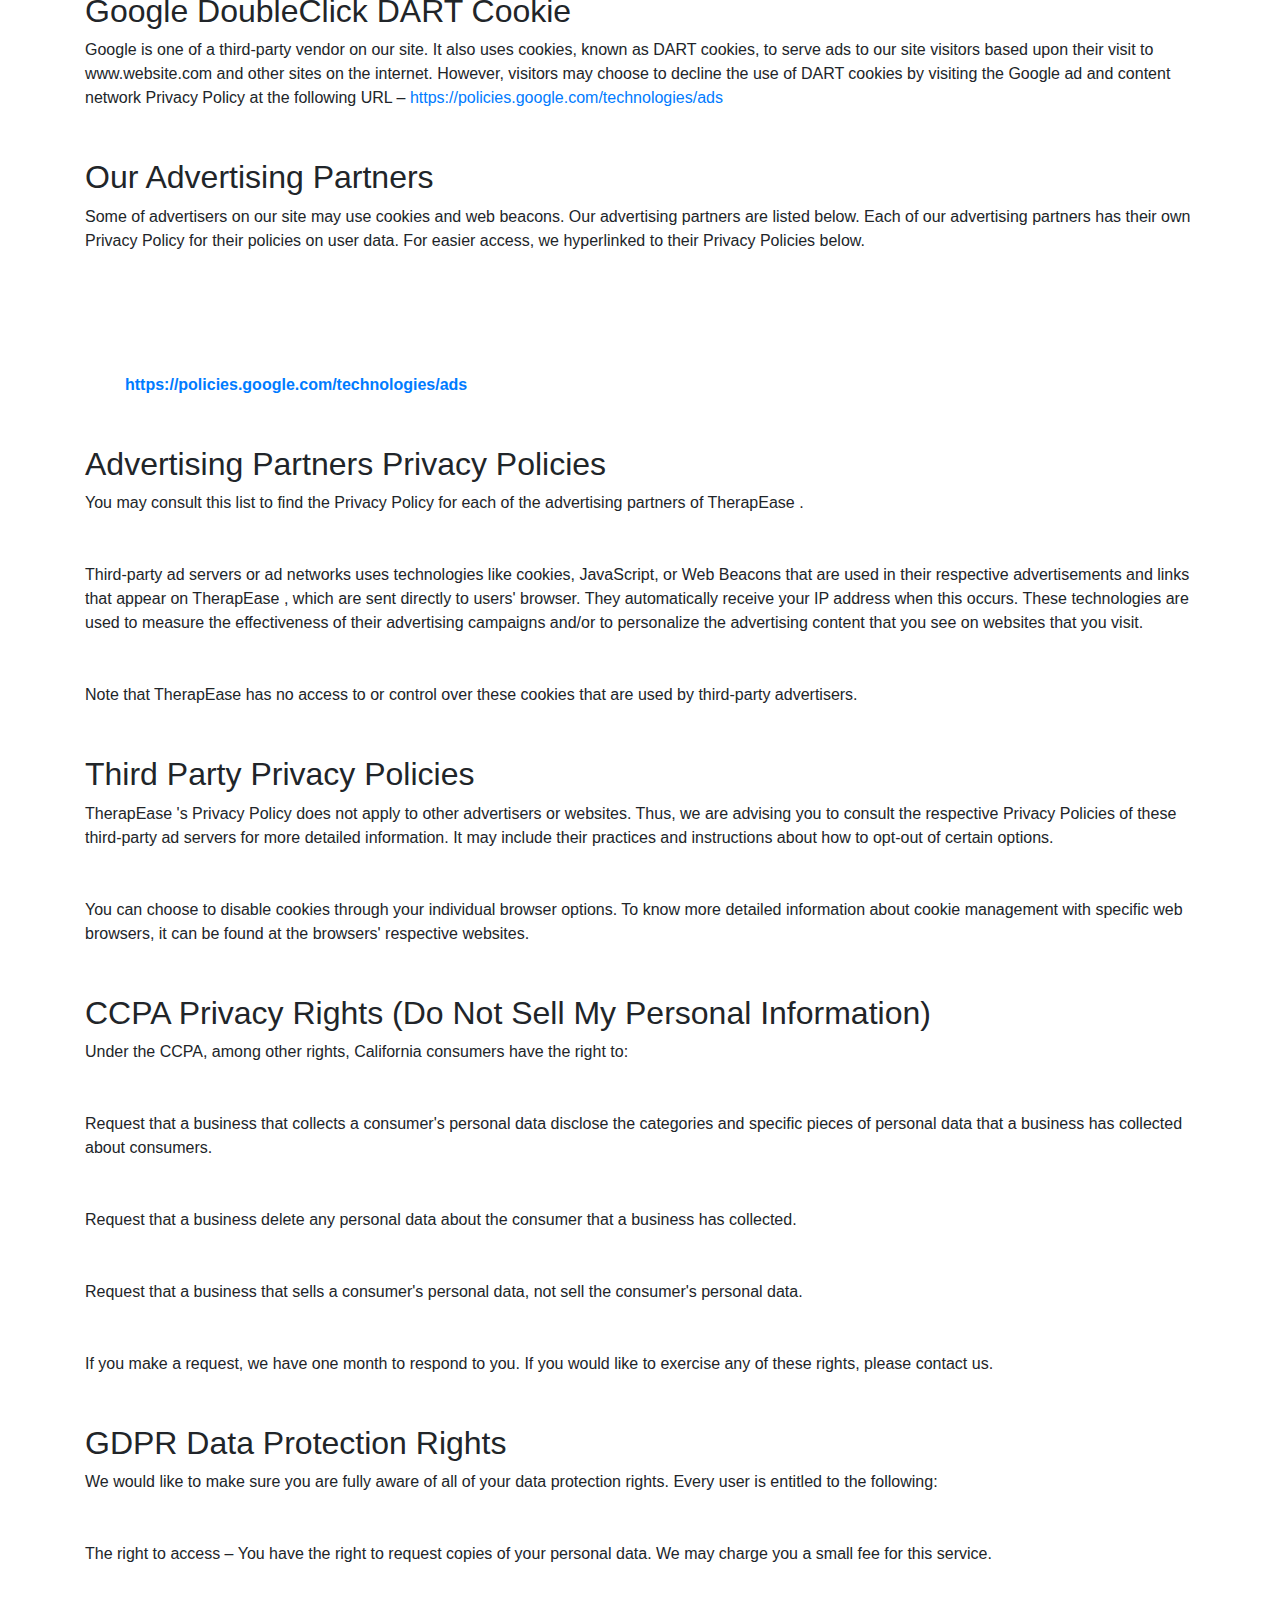
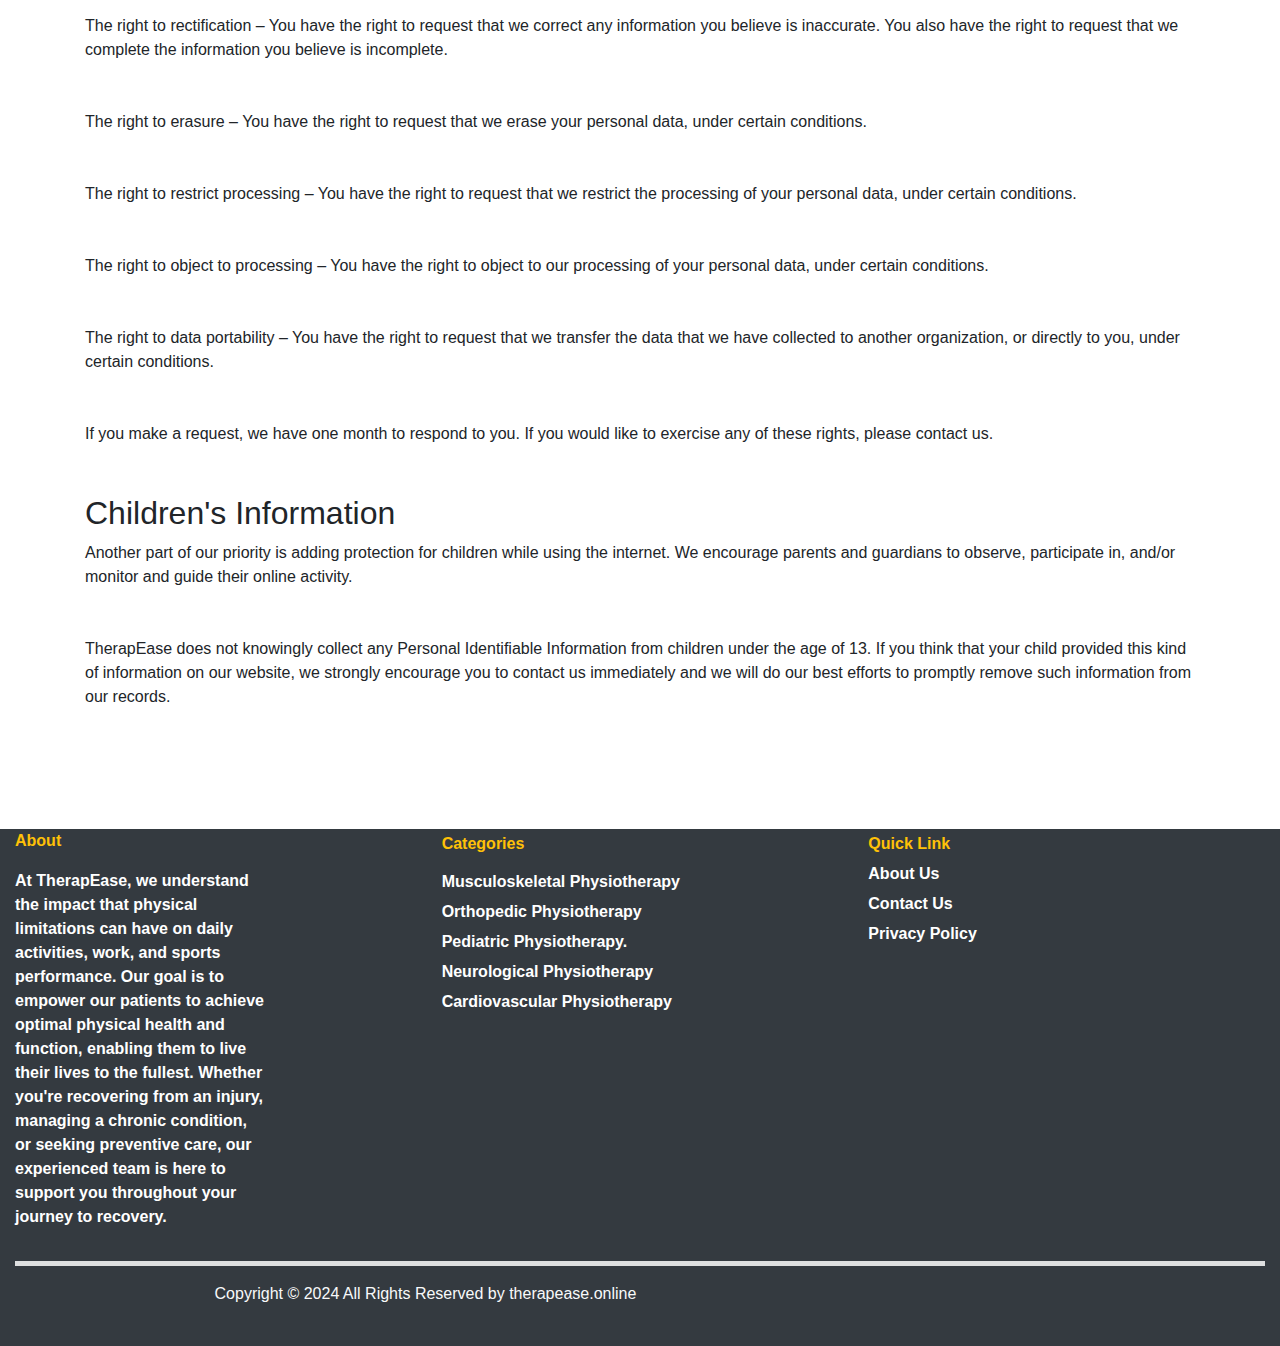
<file: pages/privacyPolicy.html>
<!DOCTYPE html>
<html lang="en">
  <head>
    <meta charset="utf-8" />
    <meta name="viewport" content="width=device-width, initial-scale=1" />
    <title>Privacy Policy | TherapEase</title>
    <link rel="stylesheet" href="https://stackpath.bootstrapcdn.com/bootstrap/4.5.2/css/bootstrap.min.css">
    <link rel="stylesheet" href="https://cdnjs.cloudflare.com/ajax/libs/font-awesome/6.5.1/css/all.min.css" integrity="sha512-DTOQO9RWCH3ppGqcWaEA1BIZOC6xxalwEsw9c2QQeAIftl+Vegovlnee1c9QX4TctnWMn13TZye+giMm8e2LwA==" crossorigin="anonymous" referrerpolicy="no-referrer" />
    <link rel="stylesheet" href="../styles/about.css">
  
  </head>
  <body class="fs-5">

      <!-- Navbar Start -->
<nav class="navbar navbar-expand-lg navbar-light bg-dark">
  <a class="navbar-brand" href="../index.html"><img height="70px" class="navbar-logo" src="../images/Navbar-logo/TheraEase-logo1.png"></a>
  <button class="navbar-toggler" type="button" data-toggle="collapse" data-target="#navbarNav" aria-controls="navbarNav" aria-expanded="false" aria-label="Toggle navigation">
      <span class="navbar-toggler-icon"></span>
  </button>
  <div class="collapse navbar-collapse" id="navbarNav">
      <ul class="navbar-nav ">
          <li class="nav-item mx-5 active">
      <a class="nav-link text-light" href="../index.html">Home <span class="sr-only">(current)</span></a>
  </li>
  <li class="nav-item mx-5">
      <a class="nav-link text-light" href="./request.html">Appoinment </a>
  </li>
  <li class="nav-item mx-5">
      <a class="nav-link text-light" href="./services.html">Services</a>
  </li>
  <li class="nav-item mx-5">
      <a class="nav-link text-light" href="./contact.html">Contact</a>
  </li>
  <li class="nav-item mx-5">
      <a class="nav-link text-light" href="./about.html">About</a>
  </li>
  <li class="nav-item mx-5">
      <a class="nav-link text-light" href="./admin.html">Admin</a>
  </li>
</ul>
</div>
</nav>
<!-- Navbar End -->  

    <br /><br /><br /><br />

    <div class="container">
      <h1 class="text-center">Privacy Policy for TherapEase</h1>
      <br /><br />

      <p class="mb-2">
        At TherapEase , accessible from www.mechanism-experts.com, one of
        our main priorities is the privacy of our visitors. This Privacy Policy
        document contains types of information that is collected and recorded by
        TherapEase and how we use it.
      </p>

      <p class="mb-5">
        If you have additional questions or require more information about our
        Privacy Policy, do not hesitate to contact us.
      </p>

      <p class="mb-5">
        This Privacy Policy applies only to our online activities and is valid
        for visitors to our website with regards to the information that they
        shared and/or collect in TherapEase . This policy is not
        applicable to any information collected offline or via channels other
        than this website.
      </p>

      <h2>Consent</h2>

      <p class="mb-5">
        By using our website, you hereby consent to our Privacy Policy and agree
        to its terms.
      </p>

      <h2>Information we collect</h2>

      <p class="mb-5">
        The personal information that you are asked to provide, and the reasons
        why you are asked to provide it, will be made clear to you at the point
        we ask you to provide your personal information.
      </p>
      <p class="mb-5">
        If you contact us directly, we may receive additional information about
        you such as your name, email address, phone number, the contents of the
        message and/or attachments you may send us, and any other information
        you may choose to provide.
      </p>
      <p class="mb-5">
        When you register for an Account, we may ask for your contact
        information, including items such as name, company name, address, email
        address, and telephone number.
      </p>

      <h2>How we use your information</h2>

      <p class="mb-5">
        We use the information we collect in various ways, including to:
      </p>

      <ul class="mb-5">
        <li>Provide, operate, and maintain our website</li>
        <li>Improve, personalize, and expand our website</li>
        <li>Understand and analyze how you use our website</li>
        <li>Develop new products, services, features, and functionality</li>
        <li>
          Communicate with you, either directly or through one of our partners,
          including for customer service, to provide you with updates and other
          information relating to the website, and for marketing and promotional
          purposes
        </li>
        <li>Send you emails</li>
        <li>Find and prevent fraud</li>
      </ul>

      <h2>Log Files</h2>

      <p class="mb-5">
        TherapEase follows a standard procedure of using log files. These
        files log visitors when they visit websites. All hosting companies do
        this and a part of hosting services' analytics. The information
        collected by log files include internet protocol (IP) addresses, browser
        type, Internet Service Provider (ISP), date and time stamp,
        referring/exit pages, and possibly the number of clicks. These are not
        linked to any information that is personally identifiable. The purpose
        of the information is for analyzing trends, administering the site,
        tracking users' movement on the website, and gathering demographic
        information.
      </p>

      <h2>Cookies and Web Beacons</h2>

      <p class="mb-5">
        Like any other website, TherapEase uses 'cookies'. These cookies
        are used to store information including visitors' preferences, and the
        pages on the website that the visitor accessed or visited. The
        information is used to optimize the users' experience by customizing our
        web page content based on visitors' browser type and/or other
        information.
      </p>

      <h2>Google DoubleClick DART Cookie</h2>

      <p class="mb-5">
        Google is one of a third-party vendor on our site. It also uses cookies,
        known as DART cookies, to serve ads to our site visitors based upon
        their visit to www.website.com and other sites on the internet. However,
        visitors may choose to decline the use of DART cookies by visiting the
        Google ad and content network Privacy Policy at the following URL –
        <a href="https://policies.google.com/technologies/ads"
          >https://policies.google.com/technologies/ads</a
        >
      </p>

      <h2>Our Advertising Partners</h2>

      <p class="mb-5">
        Some of advertisers on our site may use cookies and web beacons. Our
        advertising partners are listed below. Each of our advertising partners
        has their own Privacy Policy for their policies on user data. For easier
        access, we hyperlinked to their Privacy Policies below.
      </p>

      <ul>
        <li>
          <p class="mb-5">Google</p>
          <p class="mb-5">
            <a href="https://policies.google.com/technologies/ads"
              >https://policies.google.com/technologies/ads</a
            >
          </p>
        </li>
      </ul>

      <h2>Advertising Partners Privacy Policies</h2>

      <p class="mb-5">
        You may consult this list to find the Privacy Policy for each of the
        advertising partners of TherapEase .
      </p>

      <p class="mb-5">
        Third-party ad servers or ad networks uses technologies like cookies,
        JavaScript, or Web Beacons that are used in their respective
        advertisements and links that appear on TherapEase , which are
        sent directly to users' browser. They automatically receive your IP
        address when this occurs. These technologies are used to measure the
        effectiveness of their advertising campaigns and/or to personalize the
        advertising content that you see on websites that you visit.
      </p>

      <p class="mb-5">
        Note that TherapEase has no access to or control over these
        cookies that are used by third-party advertisers.
      </p>

      <h2>Third Party Privacy Policies</h2>

      <p class="mb-5">
        TherapEase 's Privacy Policy does not apply to other advertisers
        or websites. Thus, we are advising you to consult the respective Privacy
        Policies of these third-party ad servers for more detailed information.
        It may include their practices and instructions about how to opt-out of
        certain options.
      </p>

      <p class="mb-5">
        You can choose to disable cookies through your individual browser
        options. To know more detailed information about cookie management with
        specific web browsers, it can be found at the browsers' respective
        websites.
      </p>

      <h2>CCPA Privacy Rights (Do Not Sell My Personal Information)</h2>

      <p class="mb-5">
        Under the CCPA, among other rights, California consumers have the right
        to:
      </p>
      <p class="mb-5">
        Request that a business that collects a consumer's personal data
        disclose the categories and specific pieces of personal data that a
        business has collected about consumers.
      </p>
      <p class="mb-5">
        Request that a business delete any personal data about the consumer that
        a business has collected.
      </p>
      <p class="mb-5">
        Request that a business that sells a consumer's personal data, not sell
        the consumer's personal data.
      </p>
      <p class="mb-5">
        If you make a request, we have one month to respond to you. If you would
        like to exercise any of these rights, please contact us.
      </p>

      <h2>GDPR Data Protection Rights</h2>

      <p class="mb-5">
        We would like to make sure you are fully aware of all of your data
        protection rights. Every user is entitled to the following:
      </p>
      <p class="mb-5">
        The right to access – You have the right to request copies of your
        personal data. We may charge you a small fee for this service.
      </p>
      <p class="mb-5">
        The right to rectification – You have the right to request that we
        correct any information you believe is inaccurate. You also have the
        right to request that we complete the information you believe is
        incomplete.
      </p>
      <p class="mb-5">
        The right to erasure – You have the right to request that we erase your
        personal data, under certain conditions.
      </p>
      <p class="mb-5">
        The right to restrict processing – You have the right to request that we
        restrict the processing of your personal data, under certain conditions.
      </p>
      <p class="mb-5">
        The right to object to processing – You have the right to object to our
        processing of your personal data, under certain conditions.
      </p>
      <p class="mb-5">
        The right to data portability – You have the right to request that we
        transfer the data that we have collected to another organization, or
        directly to you, under certain conditions.
      </p>
      <p class="mb-5">
        If you make a request, we have one month to respond to you. If you would
        like to exercise any of these rights, please contact us.
      </p>

      <h2>Children's Information</h2>

      <p class="mb-5">
        Another part of our priority is adding protection for children while
        using the internet. We encourage parents and guardians to observe,
        participate in, and/or monitor and guide their online activity.
      </p>

      <p class="mb-5">
        TherapEase does not knowingly collect any Personal Identifiable
        Information from children under the age of 13. If you think that your
        child provided this kind of information on our website, we strongly
        encourage you to contact us immediately and we will do our best efforts
        to promptly remove such information from our records.
      </p>
    </div>

    <br />

    <!-- back to stop button start  -->
    <button
      type="button"
      class="btn bg-secondary btn-floating btn-lg rounded py-2 border-0"
      id="btn-back-to-top"
    >
      <svg
        xmlns="http://www.w3.org/2000/svg"
        class="icon icon-tabler icon-tabler-chevron-up"
        width="40"
        height="40"
        viewBox="0 0 24 24"
        stroke-width="2"
        stroke="#ffffff"
        fill="none"
        stroke-linecap="round"
        stroke-linejoin="round"
      >
        <path stroke="none" d="M0 0h24v24H0z" fill="none" />
        <polyline points="6 15 12 9 18 15" />
      </svg>
    </button>
    <!-- back to stop button end  -->

       <!-- Footer Start -->
       <footer class="container-fluid bg-dark mt-5 ">
        <div class="row">
            <ul class="col-md-4 col-sm-6">
                <li class="text-warning">About</li>
                <li class="mt-3" style="width: 250px; text-decoration: none;">At TherapEase, we understand the impact that physical limitations can have on daily activities, work, and sports performance. Our goal is to empower our patients to achieve optimal physical health and function, enabling them to live their lives to the fullest. Whether you're recovering from an injury, managing a chronic condition, or seeking preventive care, our experienced team is here to support you throughout your journey to recovery.</li>
            </ul>
            <ul class="col-md-4 col-sm-6" style="line-height: 30px;">
                <li class="text-warning">Categories</li>
                <li class="mt-2">Musculoskeletal Physiotherapy</li>
                <li>Orthopedic Physiotherapy</li>
                <li>Pediatric Physiotherapy. </li>
                <li>Neurological Physiotherapy</li>
                <li>Cardiovascular Physiotherapy</li>
            </ul>
            <ul class="col-md-4 col-sm-6 link-css" style="line-height: 30px;">
                <li class="text-warning">Quick Link</li>
                <a class="text-light" href="./about.html"><li>About Us</li></a>
                <a class="text-light" href="./contact.html"><li>Contact Us</li></a>
                <a class="text-light" href="./privacyPolicy.html"><li>Privacy Policy</li></a>
            </ul>
        </div>
        <hr class="d-flex justify-content-center bg-light">
        <div class="row footer-below">
          <div>
            <p class="text-light">Copyright © 2024 All Rights Reserved by therapease.online</p>
          </div>
          <div>
            <a target="_blank" href="https://www.facebook.com/numra.qadir?mibextid=ZbWKwL"><i class="fa-brands fa-facebook text-light"></i></a>
            <a target="_blank" href="https://www.instagram.com/numra_qadir?igsh=MTc4MWtrYzJoOWloaw=="><i class="fa-brands fa-instagram text-light"></i></a>
          </div>
        </div>
        <br>
    </footer>
<!-- Footer End -->
 
    <script
      src="https://cdn.jsdelivr.net/npm/bootstrap@5.2.0/dist/js/bootstrap.bundle.min.js"
      integrity="sha384-A3rJD856KowSb7dwlZdYEkO39Gagi7vIsF0jrRAoQmDKKtQBHUuLZ9AsSv4jD4Xa"
      crossorigin="anonymous"
    ></script>
    <script>
        var mybutton = document.getElementById("btn-back-to-top");
    
        window.onscroll = function () {
          scrollFunction();
        };
    
        window.scrollFunction = function () {
          if (
            document.body.scrollTop > 20 ||
            document.documentElement.scrollTop > 20
          ) {
            mybutton.style.display = "block";
          } else {
            mybutton.style.display = "none";
          }
        };
        // When the user clicks on the button, scroll to the top
        mybutton.addEventListener("click", backToTop);
    
        function backToTop() {
          document.body.scrollTop = 0;
          document.documentElement.scrollTop = 0;
        }
      </script>
  </body>
</html>
</file>
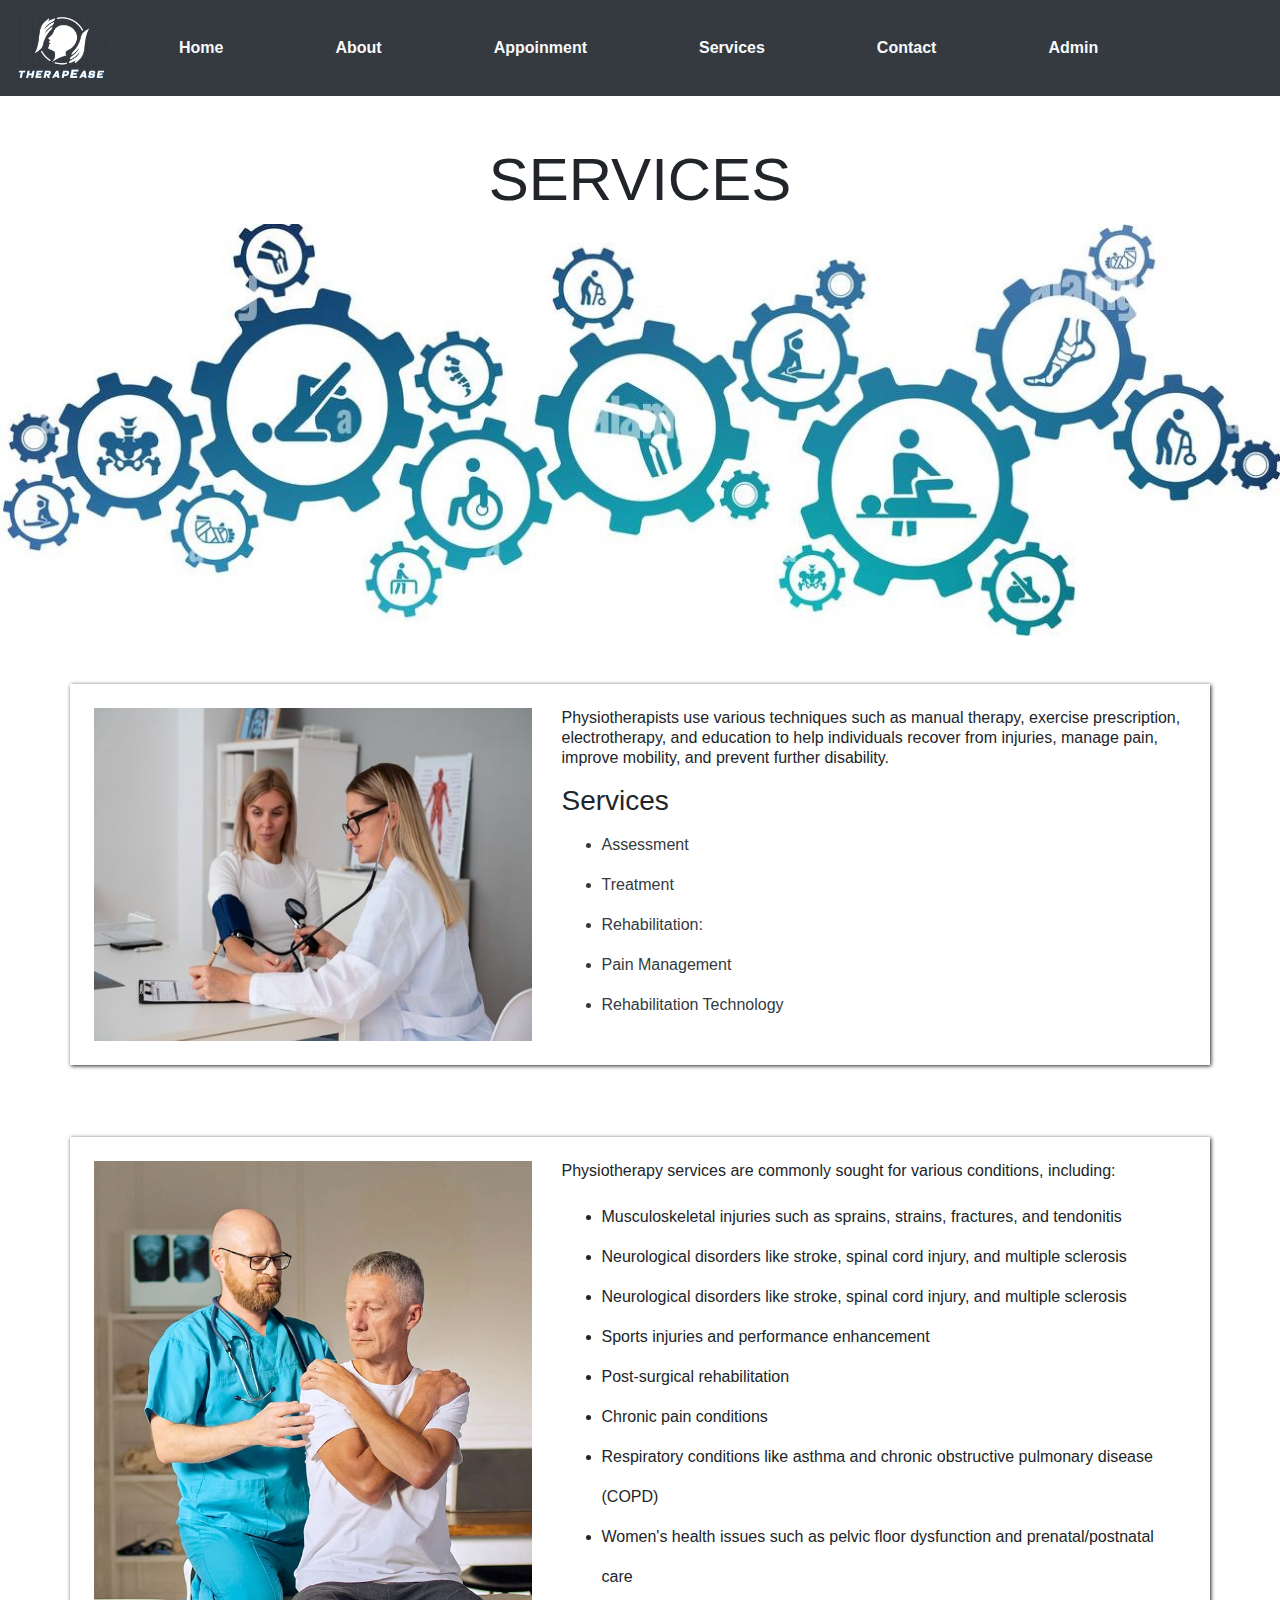
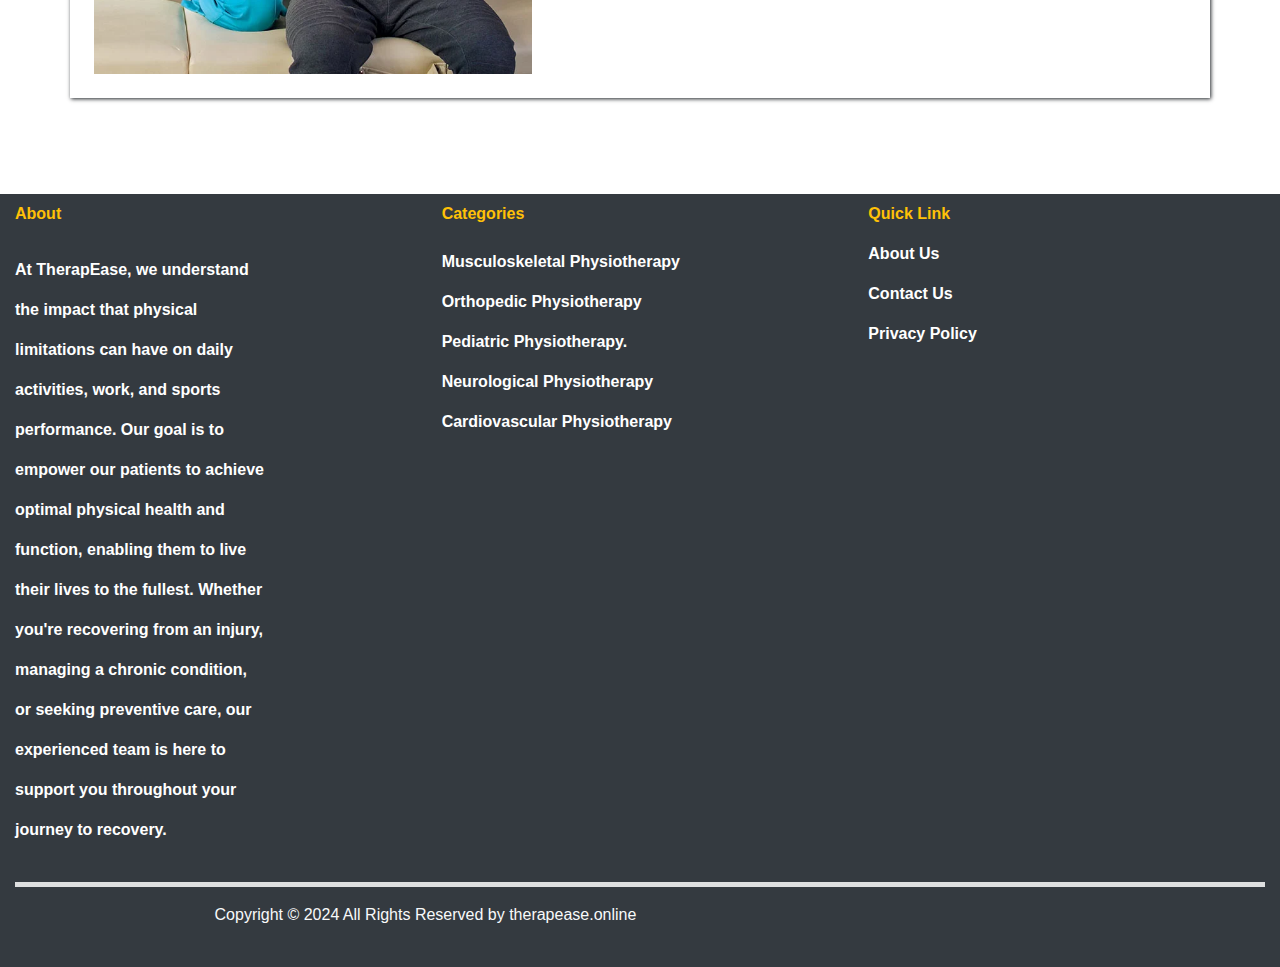
<file: pages/services.html>
<!DOCTYPE html>
<html lang="en">
<head>
    <meta charset="UTF-8">
    <meta name="viewport" content="width=device-width, initial-scale=1.0">
    <link rel="stylesheet" href="https://stackpath.bootstrapcdn.com/bootstrap/4.5.2/css/bootstrap.min.css">
    <link rel="stylesheet" href="https://cdnjs.cloudflare.com/ajax/libs/font-awesome/6.5.1/css/all.min.css" integrity="sha512-DTOQO9RWCH3ppGqcWaEA1BIZOC6xxalwEsw9c2QQeAIftl+Vegovlnee1c9QX4TctnWMn13TZye+giMm8e2LwA==" crossorigin="anonymous" referrerpolicy="no-referrer" />
    <link rel="stylesheet" href="../styles/services.css">
    <link rel="stylesheet" href="../styles/footer.css">

    <title>Services</title>
</head>
<body>


<!-- Navbar Start -->
<nav class="navbar navbar-expand-lg navbar-light bg-dark mb-5">
    <a class="navbar-brand" href="../index.html"><img height="70px" class="navbar-logo" src="../images/Navbar-logo/TheraEase-logo1.png"></a>
    <button class="navbar-toggler" type="button" data-toggle="collapse" data-target="#navbarNav" aria-controls="navbarNav" aria-expanded="false" aria-label="Toggle navigation">
        <span class="navbar-toggler-icon"></span>
    </button>
    <div class="collapse navbar-collapse" id="navbarNav">
        <ul class="navbar-nav ">
            <li class="nav-item mx-5 active">
        <a class="nav-link text-light" href="../index.html">Home <span class="sr-only">(current)</span></a>
    </li>
    <li class="nav-item mx-5">
        <a class="nav-link text-light" href="./about.html">About</a>
    </li>
    <li class="nav-item mx-5">
        <a class="nav-link text-light" href="./request.html">Appoinment </a>
    </li>
    <li class="nav-item mx-5">
        <a class="nav-link text-light" href="./services.html">Services</a>
    </li>
    <li class="nav-item mx-5">
        <a class="nav-link text-light" href="./contact.html">Contact</a>
    </li>
    <li class="nav-item mx-5">
        <a class="nav-link text-light" href="./admin.html">Admin</a>
    </li>
</ul>
</div>
</nav>
<!-- Navbar End -->    
<br><br>
<br><br>
<br><br>

<h1 class="text-center services-header">SERVICES</h1>
<img class="mx-auto d-block" width="100%"  src="../images/pages-images/physiotherapy-physical-therapy-orthopedics-icon-concept-therapy-exercise-illustration-2CAJTA8.jpg" alt="">

<div class="d-flex mt-5 jusitfy-content-center container box-shadow p-4 ">
    <div class="row">
        <div class="col-lg-5 col-md-6 col-sm-12"> 
            <img class="w-100 h-100" src="../images/pages-images/86dd1e7bd87a2d666a98c45b8b20138e.jpg" alt="">
        </div>
        <div class="col-lg-7 col-md-6 col-sm-12">
            <p class="w-100">Physiotherapists use various techniques such as manual therapy, exercise prescription, electrotherapy, and education to help individuals recover from injuries, manage pain, improve mobility, and prevent further disability.</p>
            <h3>Services</h3>
            <ul class="text-dark text content">
                <li>Assessment</li>
                <li>Treatment</li>
                <li>Rehabilitation:</li>
                <li>Pain Management</li>
                <li>Rehabilitation Technology</li>
            </ul>
        </div>
    </div>
</div>
<br>

<div class="d-flex mt-5 jusitfy-content-center container box-shadow p-4 ">
    <div class="row">
        <div class="col-lg-5 col-md-6 col-sm-12"> 
            <img class="w-100 h-100" src="../images/pages-images/history.webp" alt="">
        </div>
        <div class="col-lg-7 col-md-6 col-sm-12"> 
            <p class="w-100">Physiotherapy services are commonly sought for various conditions, including:</p>
            <ul style="line-height: 50px ;" class=" content">
                <li>Musculoskeletal injuries such as sprains, strains, fractures, and tendonitis
                </li>
                <li>Neurological disorders like stroke, spinal cord injury, and multiple sclerosis
        </li>
        <li>Neurological disorders like stroke, spinal cord injury, and multiple sclerosis
        </li>
        <li>Sports injuries and performance enhancement
        </li>
        <li>Post-surgical rehabilitation
        </li>
        <li>Chronic pain conditions
        </li>
        <li>Respiratory conditions like asthma and chronic obstructive pulmonary disease (COPD)
        </li>
        <li>
            Women's health issues such as pelvic floor dysfunction and prenatal/postnatal care
            
        </li>
    </ul>
</div>
</div>
</div>
<br>
<br>



 <!-- back to stop button start  -->
 <button
 type="button"
 class="btn bg-secondary btn-floating btn-lg rounded py-2 border-0"
 id="btn-back-to-top"
>
 <svg
   xmlns="http://www.w3.org/2000/svg"
   class="icon icon-tabler icon-tabler-chevron-up"
   width="40"
   height="40"
   viewBox="0 0 24 24"
   stroke-width="2"
   stroke="#ffffff"
   fill="none"
   stroke-linecap="round"
   stroke-linejoin="round"
 >
   <path stroke="none" d="M0 0h24v24H0z" fill="none" />
   <polyline points="6 15 12 9 18 15" />
 </svg>
</button>
<!-- back to stop button end  -->

   <!-- Footer Start -->
   <footer class="container-fluid bg-dark mt-5 ">
    <div class="row">
        <ul class="col-md-4 col-sm-6">
            <li class="text-warning">About</li>
            <li class="mt-3" style="width: 250px; text-decoration: none;">At TherapEase, we understand the impact that physical limitations can have on daily activities, work, and sports performance. Our goal is to empower our patients to achieve optimal physical health and function, enabling them to live their lives to the fullest. Whether you're recovering from an injury, managing a chronic condition, or seeking preventive care, our experienced team is here to support you throughout your journey to recovery.</li>
        </ul>
        <ul class="col-md-4 col-sm-6" style="line-height: 30px;">
            <li class="text-warning">Categories</li>
            <li class="mt-2">Musculoskeletal Physiotherapy</li>
            <li>Orthopedic Physiotherapy</li>
            <li>Pediatric Physiotherapy. </li>
            <li>Neurological Physiotherapy</li>
            <li>Cardiovascular Physiotherapy</li>
        </ul>
        <ul class="col-md-4 col-sm-6 link-css" style="line-height: 30px;">
            <li class="text-warning">Quick Link</li>
            <a class="text-light" href="./about.html"><li>About Us</li></a>
            <a class="text-light" href="./contact.html"><li>Contact Us</li></a>
            <a class="text-light" href="./privacyPolicy.html"><li>Privacy Policy</li></a>
        </ul>
    </div>
    <hr class="d-flex justify-content-center bg-light">
    <div class="row footer-below">
      <div>
        <p class="text-light">Copyright © 2024 All Rights Reserved by therapease.online</p>
      </div>
      <div>
        <a target="_blank" href="https://www.facebook.com/numra.qadir?mibextid=ZbWKwL"><i class="fa-brands fa-facebook text-light"></i></a>
        <a target="_blank" href="https://www.instagram.com/numra_qadir?igsh=MTc4MWtrYzJoOWloaw=="><i class="fa-brands fa-instagram text-light"></i></a>
      </div>
    </div>
    <br>
</footer>
<!-- Footer End -->
<script src="https://code.jquery.com/jquery-3.5.1.slim.min.js"></script>
<script src="https://cdn.jsdelivr.net/npm/@popperjs/core@2.0.7/dist/umd/popper.min.js"></script>
<script src="https://stackpath.bootstrapcdn.com/bootstrap/4.5.2/js/bootstrap.min.js"></script>
<script>
    var mybutton = document.getElementById("btn-back-to-top");

    window.onscroll = function () {
      scrollFunction();
    };

    window.scrollFunction = function () {
      if (
        document.body.scrollTop > 20 ||
        document.documentElement.scrollTop > 20
      ) {
        mybutton.style.display = "block";
      } else {
        mybutton.style.display = "none";
      }
    };
    // When the user clicks on the button, scroll to the top
    mybutton.addEventListener("click", backToTop);

    function backToTop() {
      document.body.scrollTop = 0;
      document.documentElement.scrollTop = 0;
    }
  </script>
</body>
</html>
</file>
<file: styles/home.css>
.nav-style {
    font-family: "Open Sans", sans-serif;
  }


.navbar-logo {
    background-color: black;
    height: 60px;
    width: 120px;
}

.navbar {
    /* background-color: black; */
    position: fixed;
    width: 100%;
    z-index: 1; 
}



.navbar-nav {
    display: flex;

}
#navbarNav {
    justify-content: space-evenly;
}


.navbar-logo {
    height: 60px;
}

.login-container {
    margin-top: 100px;
}

ul li {
    font-weight: bolder;
}

hr {
    border-width: 5px;
    color: dark;
}

.text-one {

    font-size: larger;
}

.box-shadow {

    box-shadow:1px 1px 4px;
}

ul li {
    color: white;
    list-style-type: none;
}

.container {
    border-radius: 4px;
}

#btn-back-to-top {
    position: fixed;
    bottom: 80px;
    right: 30px;
    display: none;
    background-color: #00227c;
    z-index: 1;
  }

  .carousel-caption {

    z-index: 0;
    font-weight: bolder;
    font-size: 25px;
    color: black;
    border-radius: 6px;
    display: flex;
    left: 50px;
    top: 130px;
    height: 220px;
    text-align: left;
    padding-left: 30px;
    width: 60%;
  }

  button {

    color: white;
    border: none;
    margin-top: 10px;
    border-radius: 4px;
    font-weight: bold;
    padding: 10px;
  }

  button:hover {
    opacity: 0.7;
  }

  .bg-warning {

    font-size: 40px;
    padding-left: 5px;
    padding-right: 5px;
    border-radius: 4px;
  }

  .text1 {
    font-size: 30px;

  }

  li:hover {
    text-decoration: underline;
}

 .navbar-toggler {
  background-color: white;
 }

  /* /* CARD SLIDER  ================================================================== */

.main {
    min-height: 50vh;
    display: grid;
    place-items: center;
    overflow: hidden;
  }
  
  .cardSlider {
    height: 250px;
    margin: auto;
    position: relative;
    width: 90%;
    display: grid;
    place-items: center;
  }
  
  @keyframes scroll {
    0% {
      transform: translateX(0);
    }
    100% {
      transform: translateX(calc(-250px * 8));
    }
  }
  .Cardslide-track {
    display: flex;
    width: calc(250px * 16);
    animation: scroll 40s linear infinite;
  }
  
  .Cardslide-track:hover {
    animation-play-state: paused;
  }
  
  .Cardslide {
    height: 200px;
    width: 250px;
    display: flex;
    align-items: center;
    padding: 15px;
    perspective: 100px;
  }
  
  .Cardslide img {
    width: 100%;
    transition: transform 0.5s;
    cursor: pointer;
  }
  
  .Cardslide img:hover {
    transform: translateZ(15px);
  }
  
  .Cardslider::before,
  .Cardslider::after {
    /* background: linear-gradient(
      to right,
      rgba(255, 255, 255, 1) 0%,
      rgba(255, 255, 255, 0) 100%
    ); */
    content: "";
    height: 100%;
    position: absolute;
    width: 15%;
    z-index: 2;
  }
  
  /* .Cardslider::before {
    left: 0;
    top: 0;
  }
  
  .Cardslider::after {
    right: 0;
    top: 0;
    transform: rotateZ(180deg);
  } */
  
  /* ======================================================== CARDS SLIDER END =================================================== */

  .footer-below {
    justify-content: space-around;
}

.fa-brands {

    font-size: 30px;
}
</file>
<file: styles/about.css>
.nav-style {
    font-family: "Open Sans", sans-serif;
  }



.navbar-logo {
    background-color: black;
    height: 60px;
    width: 120px;
}

.navbar-toggler {
    background-color: white;
   }

.navbar {
    /* background-color: black; */
    position: fixed;
    width: 100%;
    z-index: 1;
}

.navbar-nav {
    display: flex;

}
#navbarNav {
    justify-content: space-evenly;
}


.navbar-logo {
    height: 60px;
}

.login-container {
    margin-top: 100px;
}

ul li {
    font-weight: bolder;
}

hr {
    border-width: 5px;
    color: dark;
}

.text-one {

    font-size: larger;
}

.box-shadow {

    box-shadow:1px 1px 4px;
}

ul li {
    color: white;
    list-style-type: none;
}

.container {
    border-radius: 4px;
}

#btn-back-to-top {
    position: fixed;
    bottom: 80px;
    right: 30px;
    display: none;
    background-color: #00227c;
  }

li:hover {
    text-decoration: underline;
}

.footer-below {
    justify-content: space-around;
}

.fa-brands {

    font-size: 30px;
}
</file>
<file: styles/services.css>
.services-header {
    font-size: 60px;
}

.box-shadow {
    display: flex;
}

.air-list {

    list-style-type: circle;
    color: black;
}

.content {
    border-radius: 4px;
    line-height: 40px;
    
}

#btn-back-to-top {
    position: fixed;
    bottom: 80px;
    right: 30px;
    display: none;
    background-color: #00227c;
  }

  .nav-style {
    font-family: "Open Sans", sans-serif;
  }

  .box-shadow {

    box-shadow:1px 1px 4px;
    line-height: 20px;
}

li {
    line-height: 40px;
}
li:hover {
    text-decoration: underline;
}

hr {
    border-width: 5px;
    color: dark;
}

.navbar-toggler {
    background-color: white;
   }

.navbar {
    /* background-color: black; */
    position: fixed;
    width: 100%;
    z-index: 1;
    font-weight: bold;
}

.footer-below {
    justify-content: space-around;
}

.fa-brands {

    font-size: 30px;
}
</file>
<file: styles/footer.css>
footer ul li {

    list-style-type: none;
    font-weight: bold;
    color: white;
}
</file>
